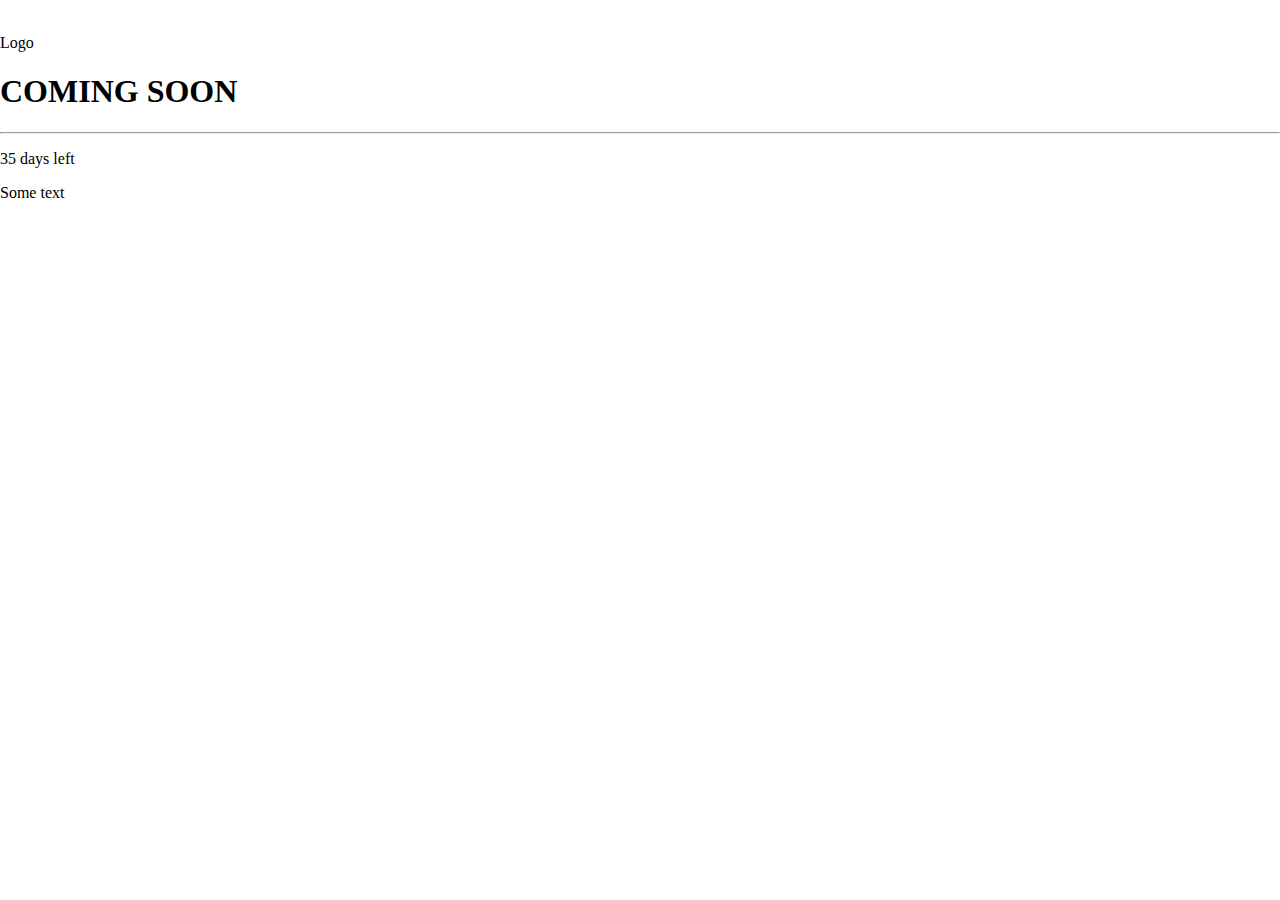
<file: index.html>
<!DOCTYPE html>
<html>
<style>
body, html {
  height: 100%;
  margin: 0;
}
​
.bgimg {
  background-image: url('../forestbridge.jpg');
  height: 100%;
  background-position: center;
  background-size: cover;
  position: relative;
  color: white;
  font-family: "Courier New", Courier, monospace;
  font-size: 25px;
}
​
.topleft {
  position: absolute;
  top: 0;
  left: 16px;
}
​
.bottomleft {
  position: absolute;
  bottom: 0;
  left: 16px;
}
​
.middle {
  position: absolute;
  top: 50%;
  left: 50%;
  transform: translate(-50%, -50%);
  text-align: center;
}
​
hr {
  margin: auto;
  width: 40%;
}
</style>
<body>
​
<div class="bgimg">
  <div class="topleft">
    <p>Logo</p>
  </div>
  <div class="middle">
    <h1>COMING SOON</h1>
    <hr>
    <p>35 days left</p>
  </div>
  <div class="bottomleft">
    <p>Some text</p>
  </div>
</div>
​
</body>
</html>
​
</file>
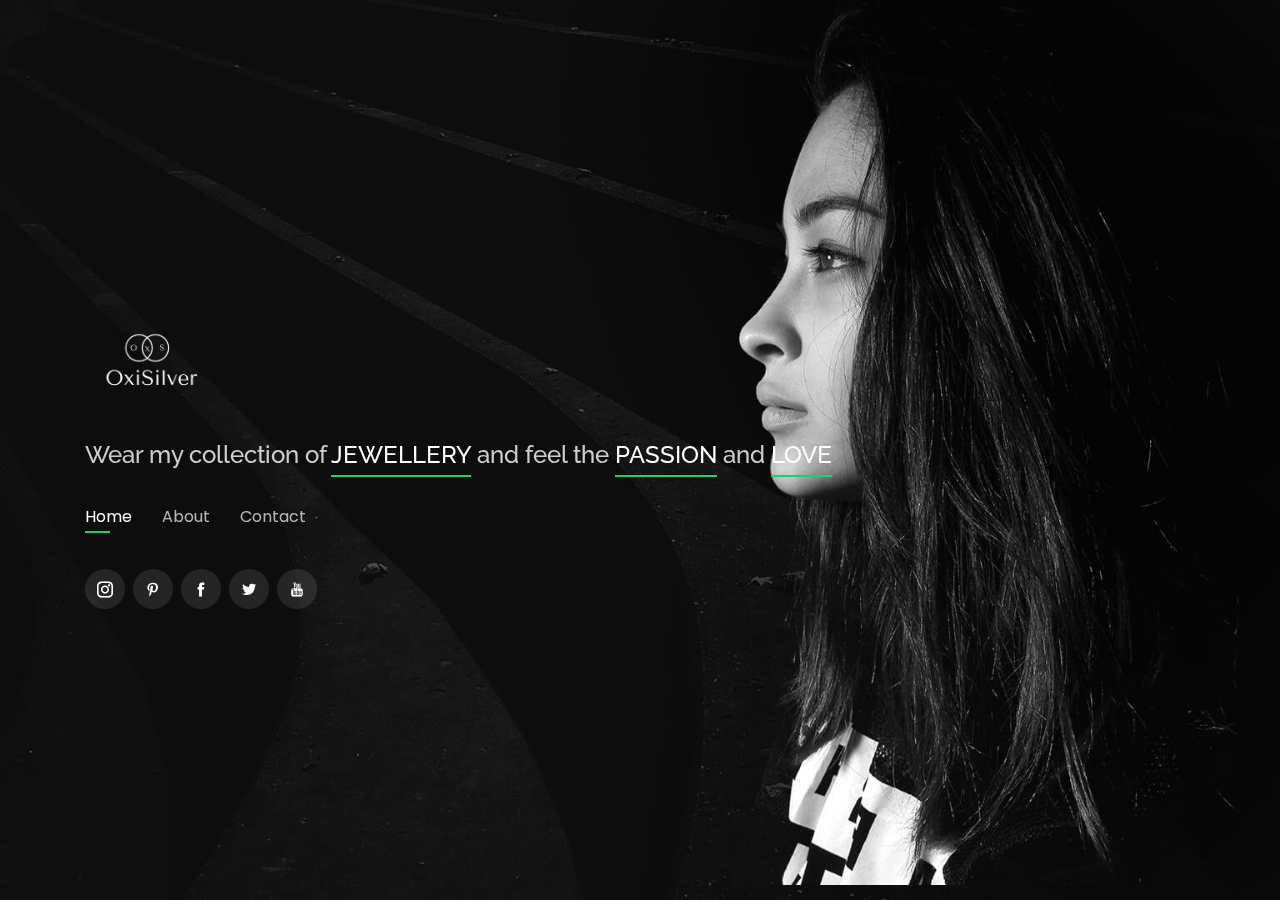
<file: oxi/index.html>
<!DOCTYPE html>
<html lang="en">

<head>
  <meta charset="utf-8">
  <meta content="width=device-width, initial-scale=1.0" name="viewport">

  <title>OxiSilver</title>
  <meta content="oxisilver.com is a website for all Oxidised Jewelry fans and enthusiasts, or simply for anyone who loves Branded Jewelry but do not want to pay the extremely high prices for the original Chrome Jewelry. We sell 100% 925 Sterling Silver Gothic style Style Jewelry that will allow you to look and feel exactly just like when you are wearing an Original Chrome Style Jewelry item. Our designs include the famous German Silver Earings, Necklaces, Oxidised Rings, and many other Chrome Gothic styled Accessories." name="descriptison">
  <meta content="Oxidised jewelry, German Silver jewelry, swords jewelry, Chrome Celtic Jewelry, Chrome Gothic Jewellery, Chrome Necklaces, Hearts Bracelets, Chrome Jewelry Rings, Gothic silver rings, Chrome  Accessories, 925 sterling silver, hearts Gothic silver Jewelry, 925 gothic silver jewelry, Replica, Chrome Hearts Replicas, Chrome Hearts designs, Good Vibrations, Oriental Vibrations, Rasta Vibrations, 925 Silver" name="keywords">
  <meta name="facebook-domain-verification" content="89tkkbda8aau9o61bis4jcgz62tiht" />
  <!-- Favicons -->
  <link href="assets/img/favicon.png" rel="icon">
  <link href="assets/img/apple-touch-icon.png" rel="apple-touch-icon">

  <!-- Google Fonts -->
  <link href="https://fonts.googleapis.com/css?family=Open+Sans:300,300i,400,400i,600,600i,700,700i|Raleway:300,300i,400,400i,500,500i,600,600i,700,700i|Poppins:300,300i,400,400i,500,500i,600,600i,700,700i" rel="stylesheet">

  <!-- Vendor CSS Files -->
  <link href="assets/vendor/bootstrap/css/bootstrap.min.css" rel="stylesheet">
  <link href="assets/vendor/icofont/icofont.min.css" rel="stylesheet">
  <link href="assets/vendor/remixicon/remixicon.css" rel="stylesheet">
  <link href="assets/vendor/owl.carousel/assets/owl.carousel.min.css" rel="stylesheet">
  <link href="assets/vendor/boxicons/css/boxicons.min.css" rel="stylesheet">
  <link href="assets/vendor/venobox/venobox.css" rel="stylesheet">

  <!-- Template Main CSS File -->
  <link href="assets/css/style.css" rel="stylesheet">
    <!-- Global site tag (gtag.js) - Google Analytics -->
<script async src="https://www.googletagmanager.com/gtag/js?id=UA-169305145-1"></script>
<script>
  window.dataLayer = window.dataLayer || [];
  function gtag(){dataLayer.push(arguments);}
  gtag('js', new Date());

  gtag('config', 'UA-169305145-1');
</script>
	
	<script type="application/ld+json">
  {
    "@context": "https://schema.org",
    "@type": "WebSite",
    "url": "https://www.oxisilver.com/",
    "potentialAction": {
      "@type": "SearchAction",
      "target": "https://www.oxisilver.com/?q={search_term_string}",
      "query-input": "required name=search_term_string"
    }
  }
</script>
<script type="application/ld+json">{ "@context": "https://schema.org",
"@type": "Organization",
"name": "OxiSilver",
"legalName" : "Oxisilver",
"url": "https://www.oxisilver.com/",
"logo": "https://www.oxisilver.com/assets/img/oxisilver.png",
"foundingDate": "2020",
"founders": [
{"@type": "Person",
"name": "Sonali Verma"}],
"address": {
"@type": "PostalAddress",
"streetAddress": "Sodala, Jaipur, Rajasthan, INDIA ",
"postalCode": "302006",
"addressCountry": "India"
},
"sameAs": [
"https://www.instagram.com/oxisilver_jaipur",
"https://in.pinterest.com/nitsoona",
"https://www.facebook.com/oxisilver.jaipur.3",
"http://www.twitter.com/oxisilver",
"https://www.youtube.com/channel/UCOcmEt_ZnwWBLgemeoYlHdg"
]
}</script>
</head>

<body>

  <!-- ======= Header ======= -->
  <header id="header" class="header-tops">
    <div class="container">

      <!-- <h1><a href="index.html"><img src="assets/img/oxisilver.png" style="width: 130px"></a></h1> -->
      <!-- Uncomment below if you prefer to use an image logo -->
      <a href="index.html" class="mr-auto"><img src="assets/img/oxisilver.png" style="width: 130px" alt="oxisilver" class="img-fluid"></a>
	    <h2>Wear my collection of <span>JEWELLERY</span> and feel the <span>PASSION</span> and <span>LOVE</span></h2>

      <nav class="nav-menu d-none d-lg-block">
        <ul>
          <li class="active"><a href="#header">Home</a></li>
          <li><a href="#about">About</a></li>
         <!--  <li><a href="#resume">Resume</a></li>
          <li><a href="#services">Services</a></li> -->
          <!-- <li><a href="#portfolio">Portfolio</a></li> -->
          <li><a href="#contact">Contact</a></li>
        </ul>
      </nav><!-- .nav-menu -->

      <div class="social-links">
      	<a href="https://www.instagram.com/oxisilver_jaipur" target="_blank" class="instagram"><i class="icofont-instagram"></i></a>
      	 <a href="https://in.pinterest.com/nitsoona/" target="_blank" class="linkedin"><i class="icofont-pinterest"></i></a>
            <a href="https://www.facebook.com/oxisilver.jaipur.3" target="_blank" class="facebook"><i class="icofont-facebook"></i></a>
        <a href="https://twitter.com/oxisilver" target="_blank" class="twitter"><i class="icofont-twitter"></i></a>
        <a href="https://www.youtube.com/channel/UCOcmEt_ZnwWBLgemeoYlHdg" target="_blank" class="google-plus"><i class="icofont-youtube"></i></a>
       
      </div>

    </div>
  </header><!-- End Header -->

  <!-- ======= About Section ======= -->
  <section id="about" class="about">

    <!-- ======= About Me ======= -->
    <div class="about-me container">

      <div class="section-title">
        <h2>About</h2>
        <p>Learn more about me</p>
      </div>

      <div class="row">
        <div class="col-lg-4" data-aos="fade-right">
          <img src="assets/img/me.jpg" class="img-fluid" alt="">
        </div>
        <div class="col-lg-8 pt-4 pt-lg-0 content" data-aos="fade-left">
          <h3>OXISILVER</h3>
          <p class="font-italic">
            OxiSilver is a boho luxe jewelry & ethical fashion brand designed and based locally in Rajasthan, India.
          </p>
          <!-- <div class="row">
            <div class="col-lg-6">
              <ul>
                <li><i class="icofont-rounded-right"></i> <strong>Birthday:</strong> 1 May 1995</li>
                <li><i class="icofont-rounded-right"></i> <strong>Website:</strong> www.example.com</li>
                <li><i class="icofont-rounded-right"></i> <strong>Phone:</strong> +123 456 7890</li>
                <li><i class="icofont-rounded-right"></i> <strong>City:</strong> City : New York, USA</li>
              </ul>
            </div>
            <div class="col-lg-6">
              <ul>
                <li><i class="icofont-rounded-right"></i> <strong>Age:</strong> 30</li>
                <li><i class="icofont-rounded-right"></i> <strong>Degree:</strong> Master</li>
                <li><i class="icofont-rounded-right"></i> <strong>PhEmailone:</strong> email@example.com</li>
                <li><i class="icofont-rounded-right"></i> <strong>Freelance:</strong> Available</li>
              </ul>
            </div>
          </div> -->
          <p>
           My name is Sonali and I’m the girl behind OxiSilver, a handmade oxidised jewellery company inspired by summer using combination of new and vintage materials. I take great inspiration from many peoples related with this field.</br></br>

		    I’m in Jaipur and the itch for selling oxidised & traditional jewellery!</br></br>

			Join on me <a href="https://www.instagram.com/oxisilver_jaipur" target="_blank">@oxisilver_jaipur</a> my journey of providing unique, every day jewellery pieces for you to wear. I’ll be starting off small with limited inventory and selling as much catching places, but hoping to expand in the near future! I am ready to sell my unique collections. I’m perfecting styles and testing materials to make sure quality is A+. I’ll also be on the hunt to find awesome vintage pieces to sell to you guys!
			</br></br>
			Thanks so much for your support!
          </p>
        </div>
      </div>

    </div><!-- End About Me -->

    <!-- ======= Counts ======= -->
    <!-- <div class="counts container">

      <div class="row">

        <div class="col-lg-3 col-md-6">
          <div class="count-box">
            <i class="icofont-simple-smile"></i>
            <span data-toggle="counter-up">232</span>
            <p>Happy Clients</p>
          </div>
        </div>

        <div class="col-lg-3 col-md-6 mt-5 mt-md-0">
          <div class="count-box">
            <i class="icofont-document-folder"></i>
            <span data-toggle="counter-up">521</span>
            <p>Projects</p>
          </div>
        </div>

        <div class="col-lg-3 col-md-6 mt-5 mt-lg-0">
          <div class="count-box">
            <i class="icofont-live-support"></i>
            <span data-toggle="counter-up">1,463</span>
            <p>Hours Of Support</p>
          </div>
        </div>

        <div class="col-lg-3 col-md-6 mt-5 mt-lg-0">
          <div class="count-box">
            <i class="icofont-users-alt-5"></i>
            <span data-toggle="counter-up">15</span>
            <p>Hard Workers</p>
          </div>
        </div>

      </div>

    </div> -->
    <!-- End Counts -->

    <!-- ======= Skills  ======= -->
    <!-- <div class="skills container">

      <div class="section-title">
        <h2>Skills</h2>
      </div>

      <div class="row skills-content">

        <div class="col-lg-6">

          <div class="progress">
            <span class="skill">HTML <i class="val">100%</i></span>
            <div class="progress-bar-wrap">
              <div class="progress-bar" role="progressbar" aria-valuenow="100" aria-valuemin="0" aria-valuemax="100"></div>
            </div>
          </div>

          <div class="progress">
            <span class="skill">CSS <i class="val">90%</i></span>
            <div class="progress-bar-wrap">
              <div class="progress-bar" role="progressbar" aria-valuenow="90" aria-valuemin="0" aria-valuemax="100"></div>
            </div>
          </div>

          <div class="progress">
            <span class="skill">JavaScript <i class="val">75%</i></span>
            <div class="progress-bar-wrap">
              <div class="progress-bar" role="progressbar" aria-valuenow="75" aria-valuemin="0" aria-valuemax="100"></div>
            </div>
          </div>

        </div>

        <div class="col-lg-6">

          <div class="progress">
            <span class="skill">PHP <i class="val">80%</i></span>
            <div class="progress-bar-wrap">
              <div class="progress-bar" role="progressbar" aria-valuenow="80" aria-valuemin="0" aria-valuemax="100"></div>
            </div>
          </div>

          <div class="progress">
            <span class="skill">WordPress/CMS <i class="val">90%</i></span>
            <div class="progress-bar-wrap">
              <div class="progress-bar" role="progressbar" aria-valuenow="90" aria-valuemin="0" aria-valuemax="100"></div>
            </div>
          </div>

          <div class="progress">
            <span class="skill">Photoshop <i class="val">55%</i></span>
            <div class="progress-bar-wrap">
              <div class="progress-bar" role="progressbar" aria-valuenow="55" aria-valuemin="0" aria-valuemax="100"></div>
            </div>
          </div>

        </div>

      </div>

    </div> -->
    <!-- End Skills -->

    <!-- ======= Interests ======= -->
   <!--  <div class="interests container">

      <div class="section-title">
        <h2>Interests</h2>
      </div>

      <div class="row">
        <div class="col-lg-3 col-md-4">
          <div class="icon-box">
            <i class="ri-store-line" style="color: #ffbb2c;"></i>
            <h3>Lorem Ipsum</h3>
          </div>
        </div>
        <div class="col-lg-3 col-md-4 mt-4 mt-md-0">
          <div class="icon-box">
            <i class="ri-bar-chart-box-line" style="color: #5578ff;"></i>
            <h3>Dolor Sitema</h3>
          </div>
        </div>
        <div class="col-lg-3 col-md-4 mt-4 mt-md-0">
          <div class="icon-box">
            <i class="ri-calendar-todo-line" style="color: #e80368;"></i>
            <h3>Sed perspiciatis</h3>
          </div>
        </div>
        <div class="col-lg-3 col-md-4 mt-4 mt-lg-0">
          <div class="icon-box">
            <i class="ri-paint-brush-line" style="color: #e361ff;"></i>
            <h3>Magni Dolores</h3>
          </div>
        </div>
        <div class="col-lg-3 col-md-4 mt-4">
          <div class="icon-box">
            <i class="ri-database-2-line" style="color: #47aeff;"></i>
            <h3>Nemo Enim</h3>
          </div>
        </div>
        <div class="col-lg-3 col-md-4 mt-4">
          <div class="icon-box">
            <i class="ri-gradienter-line" style="color: #ffa76e;"></i>
            <h3>Eiusmod Tempor</h3>
          </div>
        </div>
        <div class="col-lg-3 col-md-4 mt-4">
          <div class="icon-box">
            <i class="ri-file-list-3-line" style="color: #11dbcf;"></i>
            <h3>Midela Teren</h3>
          </div>
        </div>
        <div class="col-lg-3 col-md-4 mt-4">
          <div class="icon-box">
            <i class="ri-price-tag-2-line" style="color: #4233ff;"></i>
            <h3>Pira Neve</h3>
          </div>
        </div>
        <div class="col-lg-3 col-md-4 mt-4">
          <div class="icon-box">
            <i class="ri-anchor-line" style="color: #b2904f;"></i>
            <h3>Dirada Pack</h3>
          </div>
        </div>
        <div class="col-lg-3 col-md-4 mt-4">
          <div class="icon-box">
            <i class="ri-disc-line" style="color: #b20969;"></i>
            <h3>Moton Ideal</h3>
          </div>
        </div>
        <div class="col-lg-3 col-md-4 mt-4">
          <div class="icon-box">
            <i class="ri-base-station-line" style="color: #ff5828;"></i>
            <h3>Verdo Park</h3>
          </div>
        </div>
        <div class="col-lg-3 col-md-4 mt-4">
          <div class="icon-box">
            <i class="ri-fingerprint-line" style="color: #29cc61;"></i>
            <h3>Flavor Nivelanda</h3>
          </div>
        </div>
      </div>

    </div> -->
    <!-- End Interests -->

    <!-- ======= Testimonials ======= -->
   <!--  <div class="testimonials container">

      <div class="section-title">
        <h2>Testimonials</h2>
      </div>

      <div class="owl-carousel testimonials-carousel">

        <div class="testimonial-item">
          <p>
            <i class="bx bxs-quote-alt-left quote-icon-left"></i>
            Proin iaculis purus consequat sem cure digni ssim donec porttitora entum suscipit rhoncus. Accusantium quam, ultricies eget id, aliquam eget nibh et. Maecen aliquam, risus at semper.
            <i class="bx bxs-quote-alt-right quote-icon-right"></i>
          </p>
          <img src="assets/img/testimonials/testimonials-1.jpg" class="testimonial-img" alt="">
          <h3>Saul Goodman</h3>
          <h4>Ceo &amp; Founder</h4>
        </div>

        <div class="testimonial-item">
          <p>
            <i class="bx bxs-quote-alt-left quote-icon-left"></i>
            Export tempor illum tamen malis malis eram quae irure esse labore quem cillum quid cillum eram malis quorum velit fore eram velit sunt aliqua noster fugiat irure amet legam anim culpa.
            <i class="bx bxs-quote-alt-right quote-icon-right"></i>
          </p>
          <img src="assets/img/testimonials/testimonials-2.jpg" class="testimonial-img" alt="">
          <h3>Sara Wilsson</h3>
          <h4>Designer</h4>
        </div>

        <div class="testimonial-item">
          <p>
            <i class="bx bxs-quote-alt-left quote-icon-left"></i>
            Enim nisi quem export duis labore cillum quae magna enim sint quorum nulla quem veniam duis minim tempor labore quem eram duis noster aute amet eram fore quis sint minim.
            <i class="bx bxs-quote-alt-right quote-icon-right"></i>
          </p>
          <img src="assets/img/testimonials/testimonials-3.jpg" class="testimonial-img" alt="">
          <h3>Jena Karlis</h3>
          <h4>Store Owner</h4>
        </div>

        <div class="testimonial-item">
          <p>
            <i class="bx bxs-quote-alt-left quote-icon-left"></i>
            Fugiat enim eram quae cillum dolore dolor amet nulla culpa multos export minim fugiat minim velit minim dolor enim duis veniam ipsum anim magna sunt elit fore quem dolore labore illum veniam.
            <i class="bx bxs-quote-alt-right quote-icon-right"></i>
          </p>
          <img src="assets/img/testimonials/testimonials-4.jpg" class="testimonial-img" alt="">
          <h3>Matt Brandon</h3>
          <h4>Freelancer</h4>
        </div>

        <div class="testimonial-item">
          <p>
            <i class="bx bxs-quote-alt-left quote-icon-left"></i>
            Quis quorum aliqua sint quem legam fore sunt eram irure aliqua veniam tempor noster veniam enim culpa labore duis sunt culpa nulla illum cillum fugiat legam esse veniam culpa fore nisi cillum quid.
            <i class="bx bxs-quote-alt-right quote-icon-right"></i>
          </p>
          <img src="assets/img/testimonials/testimonials-5.jpg" class="testimonial-img" alt="">
          <h3>John Larson</h3>
          <h4>Entrepreneur</h4>
        </div>

      </div>

    </div> -->
    <!-- End Testimonials  -->

  </section><!-- End About Section -->

  <!-- ======= Resume Section ======= -->
  <section id="resume" class="resume">
    <div class="container">

      <div class="section-title">
        <h2>Resume</h2>
        <p>Check My Resume</p>
      </div>

      <div class="row">
        <div class="col-lg-6">
          <h3 class="resume-title">Sumary</h3>
          <div class="resume-item pb-0">
            <h4>Alice Barkley</h4>
            <p><em>Innovative and deadline-driven Graphic Designer with 3+ years of experience designing and developing user-centered digital/print marketing material from initial concept to final, polished deliverable.</em></p>
            <p>
            <ul>
              <li>Portland par 127,Orlando, FL</li>
              <li>(123) 456-7891</li>
              <li>alice.barkley@example.com</li>
            </ul>
            </p>
          </div>

          <h3 class="resume-title">Education</h3>
          <div class="resume-item">
            <h4>Master of Fine Arts &amp; Graphic Design</h4>
            <h5>2015 - 2016</h5>
            <p><em>Rochester Institute of Technology, Rochester, NY</em></p>
            <p>Qui deserunt veniam. Et sed aliquam labore tempore sed quisquam iusto autem sit. Ea vero voluptatum qui ut dignissimos deleniti nerada porti sand markend</p>
          </div>
          <div class="resume-item">
            <h4>Bachelor of Fine Arts &amp; Graphic Design</h4>
            <h5>2010 - 2014</h5>
            <p><em>Rochester Institute of Technology, Rochester, NY</em></p>
            <p>Quia nobis sequi est occaecati aut. Repudiandae et iusto quae reiciendis et quis Eius vel ratione eius unde vitae rerum voluptates asperiores voluptatem Earum molestiae consequatur neque etlon sader mart dila</p>
          </div>
        </div>
        <div class="col-lg-6">
          <h3 class="resume-title">Professional Experience</h3>
          <div class="resume-item">
            <h4>Senior graphic design specialist</h4>
            <h5>2019 - Present</h5>
            <p><em>Experion, New York, NY </em></p>
            <p>
            <ul>
              <li>Lead in the design, development, and implementation of the graphic, layout, and production communication materials</li>
              <li>Delegate tasks to the 7 members of the design team and provide counsel on all aspects of the project. </li>
              <li>Supervise the assessment of all graphic materials in order to ensure quality and accuracy of the design</li>
              <li>Oversee the efficient use of production project budgets ranging from $2,000 - $25,000</li>
            </ul>
            </p>
          </div>
          <div class="resume-item">
            <h4>Graphic design specialist</h4>
            <h5>2017 - 2018</h5>
            <p><em>Stepping Stone Advertising, New York, NY</em></p>
            <p>
            <ul>
              <li>Developed numerous marketing programs (logos, brochures,infographics, presentations, and advertisements).</li>
              <li>Managed up to 5 projects or tasks at a given time while under pressure</li>
              <li>Recommended and consulted with clients on the most appropriate graphic design</li>
              <li>Created 4+ design presentations and proposals a month for clients and account managers</li>
            </ul>
            </p>
          </div>
        </div>
      </div>

    </div>
  </section><!-- End Resume Section -->

  <!-- ======= Services Section ======= -->
  <section id="services" class="services">
    <div class="container">

      <div class="section-title">
        <h2>Services</h2>
        <p>My Services</p>
      </div>

      <div class="row">
        <div class="col-lg-4 col-md-6 d-flex align-items-stretch">
          <div class="icon-box">
            <div class="icon"><i class="bx bxl-dribbble"></i></div>
            <h4><a href="">Lorem Ipsum</a></h4>
            <p>Voluptatum deleniti atque corrupti quos dolores et quas molestias excepturi</p>
          </div>
        </div>

        <div class="col-lg-4 col-md-6 d-flex align-items-stretch mt-4 mt-md-0">
          <div class="icon-box">
            <div class="icon"><i class="bx bx-file"></i></div>
            <h4><a href="">Sed ut perspiciatis</a></h4>
            <p>Duis aute irure dolor in reprehenderit in voluptate velit esse cillum dolore</p>
          </div>
        </div>

        <div class="col-lg-4 col-md-6 d-flex align-items-stretch mt-4 mt-lg-0">
          <div class="icon-box">
            <div class="icon"><i class="bx bx-tachometer"></i></div>
            <h4><a href="">Magni Dolores</a></h4>
            <p>Excepteur sint occaecat cupidatat non proident, sunt in culpa qui officia</p>
          </div>
        </div>

        <div class="col-lg-4 col-md-6 d-flex align-items-stretch mt-4">
          <div class="icon-box">
            <div class="icon"><i class="bx bx-world"></i></div>
            <h4><a href="">Nemo Enim</a></h4>
            <p>At vero eos et accusamus et iusto odio dignissimos ducimus qui blanditiis</p>
          </div>
        </div>

        <div class="col-lg-4 col-md-6 d-flex align-items-stretch mt-4">
          <div class="icon-box">
            <div class="icon"><i class="bx bx-slideshow"></i></div>
            <h4><a href="">Dele cardo</a></h4>
            <p>Quis consequatur saepe eligendi voluptatem consequatur dolor consequuntur</p>
          </div>
        </div>

        <div class="col-lg-4 col-md-6 d-flex align-items-stretch mt-4">
          <div class="icon-box">
            <div class="icon"><i class="bx bx-arch"></i></div>
            <h4><a href="">Divera don</a></h4>
            <p>Modi nostrum vel laborum. Porro fugit error sit minus sapiente sit aspernatur</p>
          </div>
        </div>

      </div>

    </div>
  </section><!-- End Services Section -->

  <!-- ======= Portfolio Section ======= -->
  <section id="portfolio" class="portfolio">
    <div class="container">

      <div class="section-title">
        <h2>Portfolio</h2>
        <p>My Works</p>
      </div>

      <div class="row">
        <div class="col-lg-12 d-flex justify-content-center">
          <ul id="portfolio-flters">
            <li data-filter="*" class="filter-active">All</li>
            <li data-filter=".filter-app">App</li>
            <li data-filter=".filter-card">Card</li>
            <li data-filter=".filter-web">Web</li>
          </ul>
        </div>
      </div>

      <div class="row portfolio-container">

        <div class="col-lg-4 col-md-6 portfolio-item filter-app">
          <div class="portfolio-wrap">
            <img src="assets/img/portfolio/portfolio-1.jpg" class="img-fluid" alt="">
            <div class="portfolio-info">
              <h4>App 1</h4>
              <p>App</p>
              <div class="portfolio-links">
                <a href="assets/img/portfolio/portfolio-1.jpg" data-gall="portfolioGallery" class="venobox" title="App 1"><i class="bx bx-plus"></i></a>
                <a href="portfolio-details.html" data-gall="portfolioDetailsGallery" data-vbtype="iframe" class="venobox" title="Portfolio Details"><i class="bx bx-link"></i></a>
              </div>
            </div>
          </div>
        </div>

        <div class="col-lg-4 col-md-6 portfolio-item filter-web">
          <div class="portfolio-wrap">
            <img src="assets/img/portfolio/portfolio-2.jpg" class="img-fluid" alt="">
            <div class="portfolio-info">
              <h4>Web 3</h4>
              <p>Web</p>
              <div class="portfolio-links">
                <a href="assets/img/portfolio/portfolio-2.jpg" data-gall="portfolioGallery" class="venobox" title="Web 3"><i class="bx bx-plus"></i></a>
                <a href="portfolio-details.html" data-gall="portfolioDetailsGallery" data-vbtype="iframe" class="venobox" title="Portfolio Details"><i class="bx bx-link"></i></a>
              </div>
            </div>
          </div>
        </div>

        <div class="col-lg-4 col-md-6 portfolio-item filter-app">
          <div class="portfolio-wrap">
            <img src="assets/img/portfolio/portfolio-3.jpg" class="img-fluid" alt="">
            <div class="portfolio-info">
              <h4>App 2</h4>
              <p>App</p>
              <div class="portfolio-links">
                <a href="assets/img/portfolio/portfolio-3.jpg" data-gall="portfolioGallery" class="venobox" title="App 2"><i class="bx bx-plus"></i></a>
                <a href="portfolio-details.html" data-gall="portfolioDetailsGallery" data-vbtype="iframe" class="venobox" title="Portfolio Details"><i class="bx bx-link"></i></a>
              </div>
            </div>
          </div>
        </div>

        <div class="col-lg-4 col-md-6 portfolio-item filter-card">
          <div class="portfolio-wrap">
            <img src="assets/img/portfolio/portfolio-4.jpg" class="img-fluid" alt="">
            <div class="portfolio-info">
              <h4>Card 2</h4>
              <p>Card</p>
              <div class="portfolio-links">
                <a href="assets/img/portfolio/portfolio-4.jpg" data-gall="portfolioGallery" class="venobox" title="Card 2"><i class="bx bx-plus"></i></a>
                <a href="portfolio-details.html" data-gall="portfolioDetailsGallery" data-vbtype="iframe" class="venobox" title="Portfolio Details"><i class="bx bx-link"></i></a>
              </div>
            </div>
          </div>
        </div>

        <div class="col-lg-4 col-md-6 portfolio-item filter-web">
          <div class="portfolio-wrap">
            <img src="assets/img/portfolio/portfolio-5.jpg" class="img-fluid" alt="">
            <div class="portfolio-info">
              <h4>Web 2</h4>
              <p>Web</p>
              <div class="portfolio-links">
                <a href="assets/img/portfolio/portfolio-5.jpg" data-gall="portfolioGallery" class="venobox" title="Web 2"><i class="bx bx-plus"></i></a>
                <a href="portfolio-details.html" data-gall="portfolioDetailsGallery" data-vbtype="iframe" class="venobox" title="Portfolio Details"><i class="bx bx-link"></i></a>
              </div>
            </div>
          </div>
        </div>

        <div class="col-lg-4 col-md-6 portfolio-item filter-app">
          <div class="portfolio-wrap">
            <img src="assets/img/portfolio/portfolio-6.jpg" class="img-fluid" alt="">
            <div class="portfolio-info">
              <h4>App 3</h4>
              <p>App</p>
              <div class="portfolio-links">
                <a href="assets/img/portfolio/portfolio-6.jpg" data-gall="portfolioGallery" class="venobox" title="App 3"><i class="bx bx-plus"></i></a>
                <a href="portfolio-details.html" data-gall="portfolioDetailsGallery" data-vbtype="iframe" class="venobox" title="Portfolio Details"><i class="bx bx-link"></i></a>
              </div>
            </div>
          </div>
        </div>

        <div class="col-lg-4 col-md-6 portfolio-item filter-card">
          <div class="portfolio-wrap">
            <img src="assets/img/portfolio/portfolio-7.jpg" class="img-fluid" alt="">
            <div class="portfolio-info">
              <h4>Card 1</h4>
              <p>Card</p>
              <div class="portfolio-links">
                <a href="assets/img/portfolio/portfolio-7.jpg" data-gall="portfolioGallery" class="venobox" title="Card 1"><i class="bx bx-plus"></i></a>
                <a href="portfolio-details.html" data-gall="portfolioDetailsGallery" data-vbtype="iframe" class="venobox" title="Portfolio Details"><i class="bx bx-link"></i></a>
              </div>
            </div>
          </div>
        </div>

        <div class="col-lg-4 col-md-6 portfolio-item filter-card">
          <div class="portfolio-wrap">
            <img src="assets/img/portfolio/portfolio-8.jpg" class="img-fluid" alt="">
            <div class="portfolio-info">
              <h4>Card 3</h4>
              <p>Card</p>
              <div class="portfolio-links">
                <a href="assets/img/portfolio/portfolio-8.jpg" data-gall="portfolioGallery" class="venobox" title="Card 3"><i class="bx bx-plus"></i></a>
                <a href="portfolio-details.html" data-gall="portfolioDetailsGallery" data-vbtype="iframe" class="venobox" title="Portfolio Details"><i class="bx bx-link"></i></a>
              </div>
            </div>
          </div>
        </div>

        <div class="col-lg-4 col-md-6 portfolio-item filter-web">
          <div class="portfolio-wrap">
            <img src="assets/img/portfolio/portfolio-9.jpg" class="img-fluid" alt="">
            <div class="portfolio-info">
              <h4>Web 3</h4>
              <p>Web</p>
              <div class="portfolio-links">
                <a href="assets/img/portfolio/portfolio-9.jpg" data-gall="portfolioGallery" class="venobox" title="Web 3"><i class="bx bx-plus"></i></a>
                <a href="portfolio-details.html" data-gall="portfolioDetailsGallery" data-vbtype="iframe" class="venobox" title="Portfolio Details"><i class="bx bx-link"></i></a>
              </div>
            </div>
          </div>
        </div>

      </div>

    </div>
  </section><!-- End Portfolio Section -->

  <!-- ======= Contact Section ======= -->
  <section id="contact" class="contact">
    <div class="container">

      <div class="section-title">
        <h2>Contact</h2>
        <p>Contact Me</p>
      </div>

      <div class="row mt-2">

        <div class="col-md-6 d-flex align-items-stretch">
          <div class="info-box">
            <i class="bx bx-map"></i>
            <h3>My Address</h3>
            <p>Sodala, Jaipur, Rajasthan, India </p>
          </div>
        </div>

        <div class="col-md-6 mt-4 mt-md-0 d-flex align-items-stretch">
          <div class="info-box">
            <i class="bx bx-share-alt"></i>
            <h3>Social Profiles</h3>
            <div class="social-links">
              <a href="https://www.instagram.com/oxisilver_jaipur" target="_blank" class="instagram"><i class="icofont-instagram"></i></a>
      	 <a href="https://in.pinterest.com/nitsoona/" target="_blank" class="linkedin"><i class="icofont-pinterest"></i></a>
            <a href="https://www.facebook.com/oxisilver.jaipur.3" target="_blank" class="facebook"><i class="icofont-facebook"></i></a>
        <a href="https://twitter.com/oxisilver" target="_blank" class="twitter"><i class="icofont-twitter"></i></a>
        <a href="https://www.youtube.com/channel/UCOcmEt_ZnwWBLgemeoYlHdg" target="_blank" class="google-plus"><i class="icofont-youtube"></i></a>
            </div>
          </div>
        </div>

        <div class="col-md-6 mt-4 d-flex align-items-stretch">
          <div class="info-box">
            <i class="bx bx-envelope"></i>
            <h3>Email Me</h3>
            <p>oxisilverjaipur@gmail.com</p>
          </div>
        </div>
        <div class="col-md-6 mt-4 d-flex align-items-stretch">
          <div class="info-box">
            <i class="bx bx-phone-call"></i>
            <h3>Call Me</h3>
            <p>+91 9983589949</p>
          </div>
        </div>
      </div>
<form action="https://wa.me/message/6LYDFG3U632HL1" method="post" role="form" class="php-email-form mt-4">
        <div class="form-row">
          <div class="col-md-6 form-group">
            <input type="text" name="name" class="form-control" id="name" placeholder="Your Name" data-rule="minlen:4" data-msg="Please enter at least 4 chars" />
            <div class="validate"></div>
          </div>
          <div class="col-md-6 form-group">
            <input type="email" class="form-control" name="email" id="email" placeholder="Your Email" data-rule="email" data-msg="Please enter a valid email" />
            <div class="validate"></div>
          </div>
        </div>
        <div class="form-group">
          <input type="text" class="form-control" name="subject" id="subject" placeholder="Subject" data-rule="minlen:4" data-msg="Please enter at least 8 chars of subject" />
          <div class="validate"></div>
        </div>
        <div class="form-group">
          <textarea class="form-control" name="message" rows="5" data-rule="required" data-msg="Please write something for us" placeholder="Message"></textarea>
          <div class="validate"></div>
        </div>
        <div class="mb-3">
          <div class="loading">Loading</div>
          <div class="error-message"></div>
          <div class="sent-message">Your message has been sent. Thank you!</div>
        </div>
        <div class="text-center"><button type="submit">Send Message</button></div>
      </form>
      
        
     </form>

    </div>
  </section><!-- End Contact Section -->

  

  <!-- Vendor JS Files -->
  <script src="assets/vendor/jquery/jquery.min.js"></script>
  <script src="assets/vendor/bootstrap/js/bootstrap.bundle.min.js"></script>
  <script src="assets/vendor/jquery.easing/jquery.easing.min.js"></script>
  <script src="assets/vendor/php-email-form/validate.js"></script>
  <script src="assets/vendor/waypoints/jquery.waypoints.min.js"></script>
  <script src="assets/vendor/counterup/counterup.min.js"></script>
  <script src="assets/vendor/owl.carousel/owl.carousel.min.js"></script>
  <script src="assets/vendor/isotope-layout/isotope.pkgd.min.js"></script>
  <script src="assets/vendor/venobox/venobox.min.js"></script>

  <!-- Template Main JS File -->
  <script src="assets/js/main.js"></script>

</body>

</html>
</file>
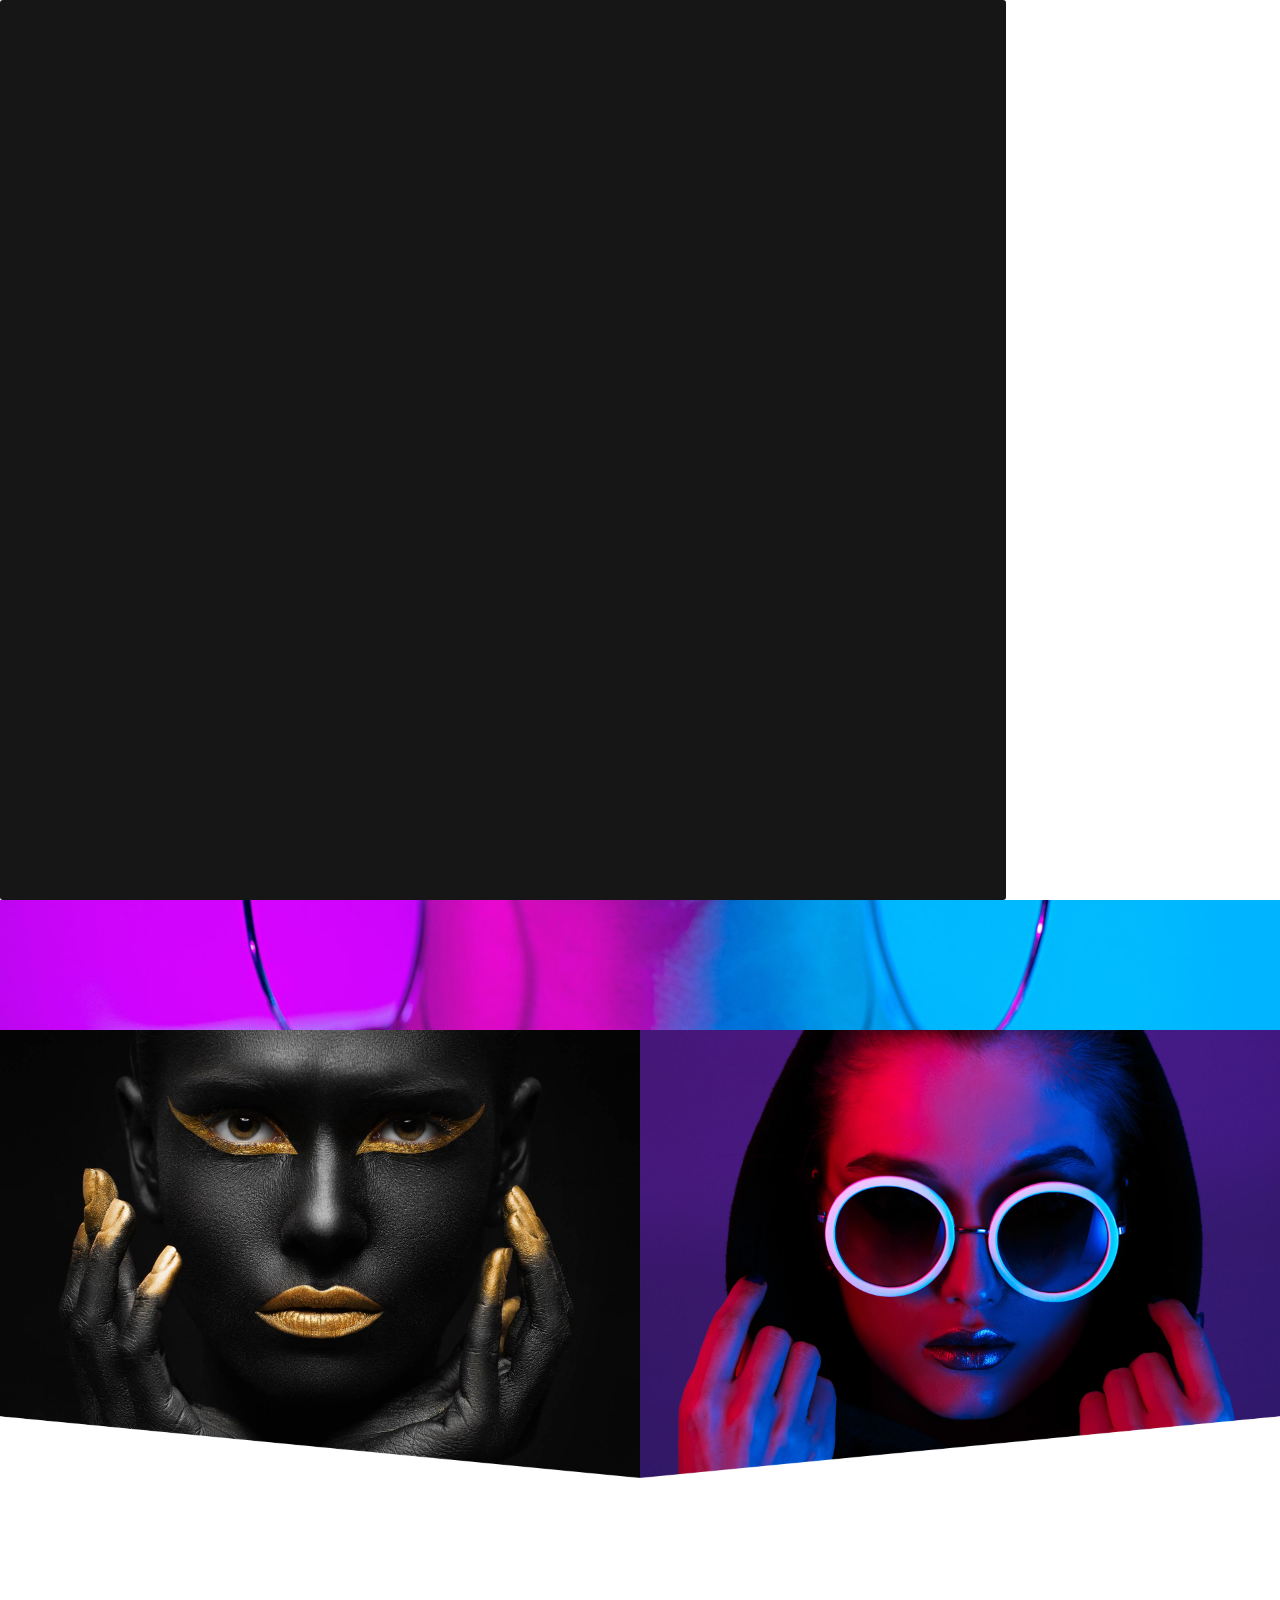
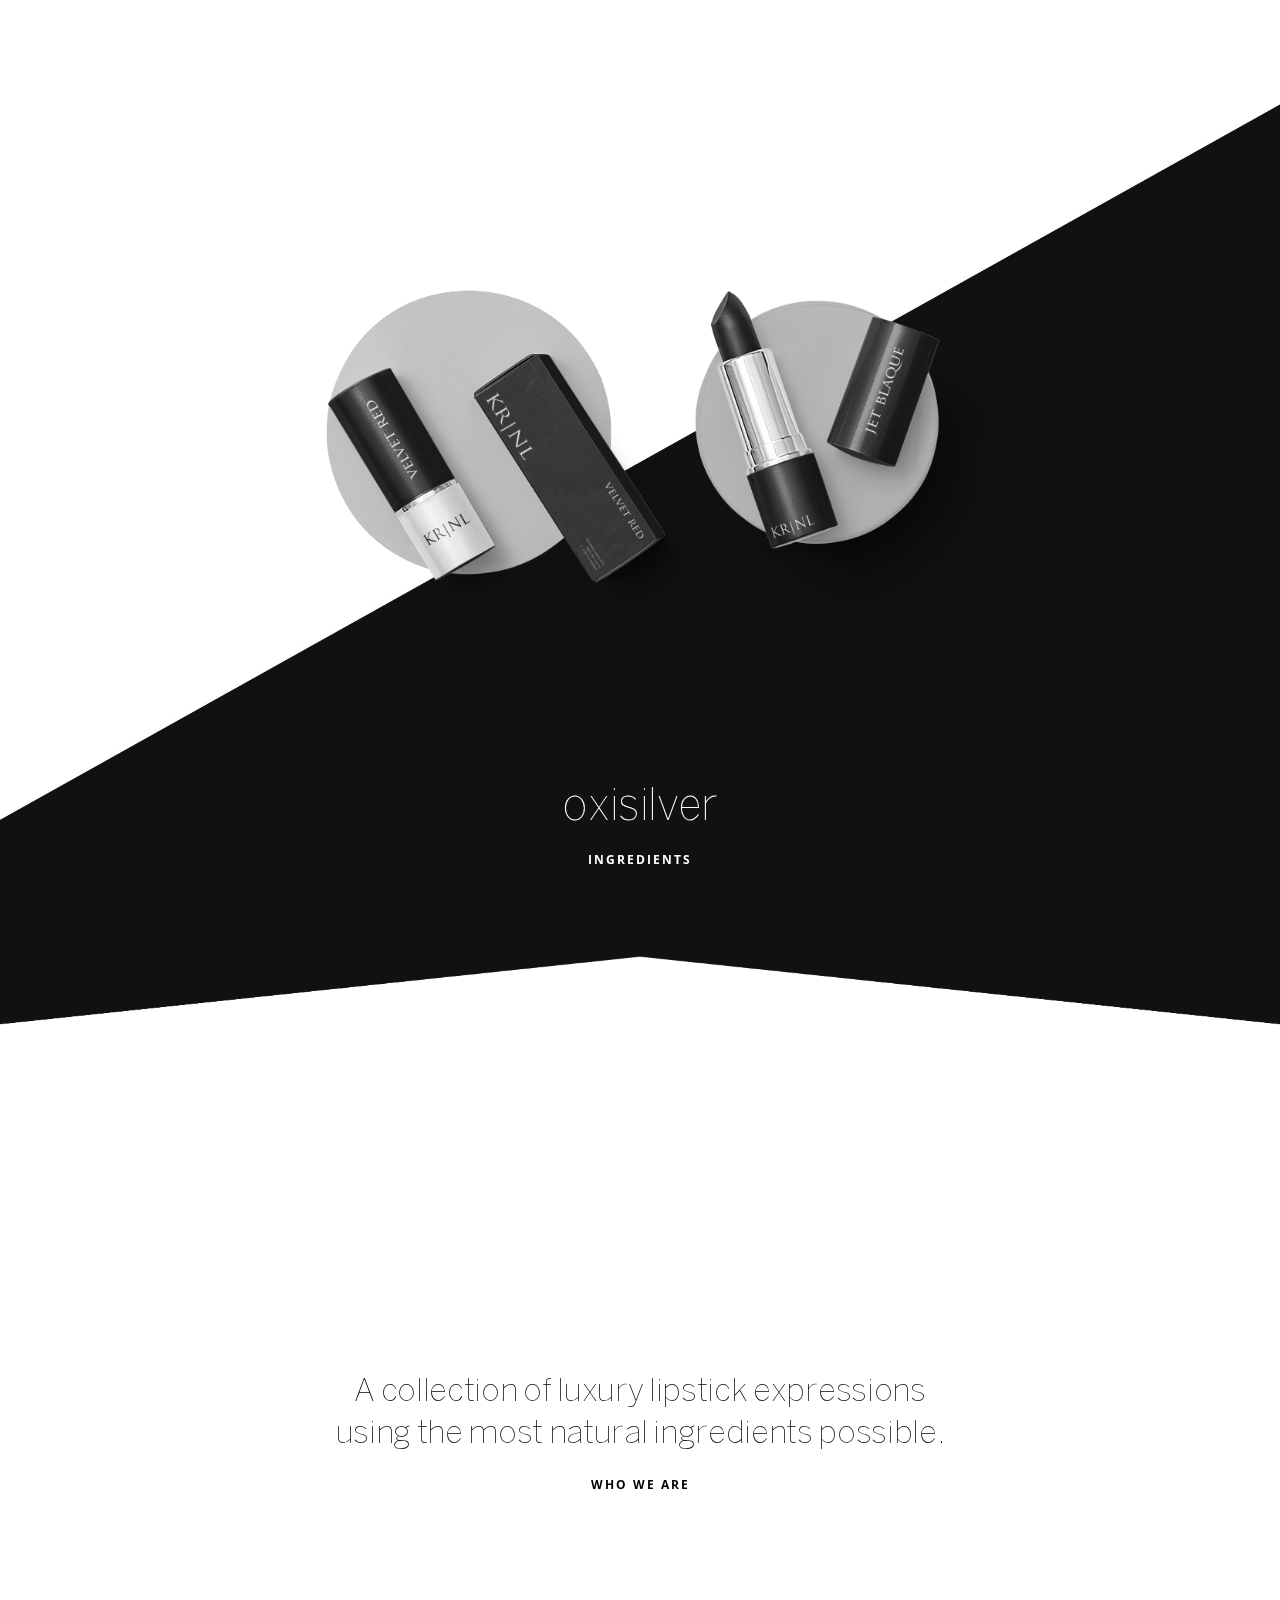
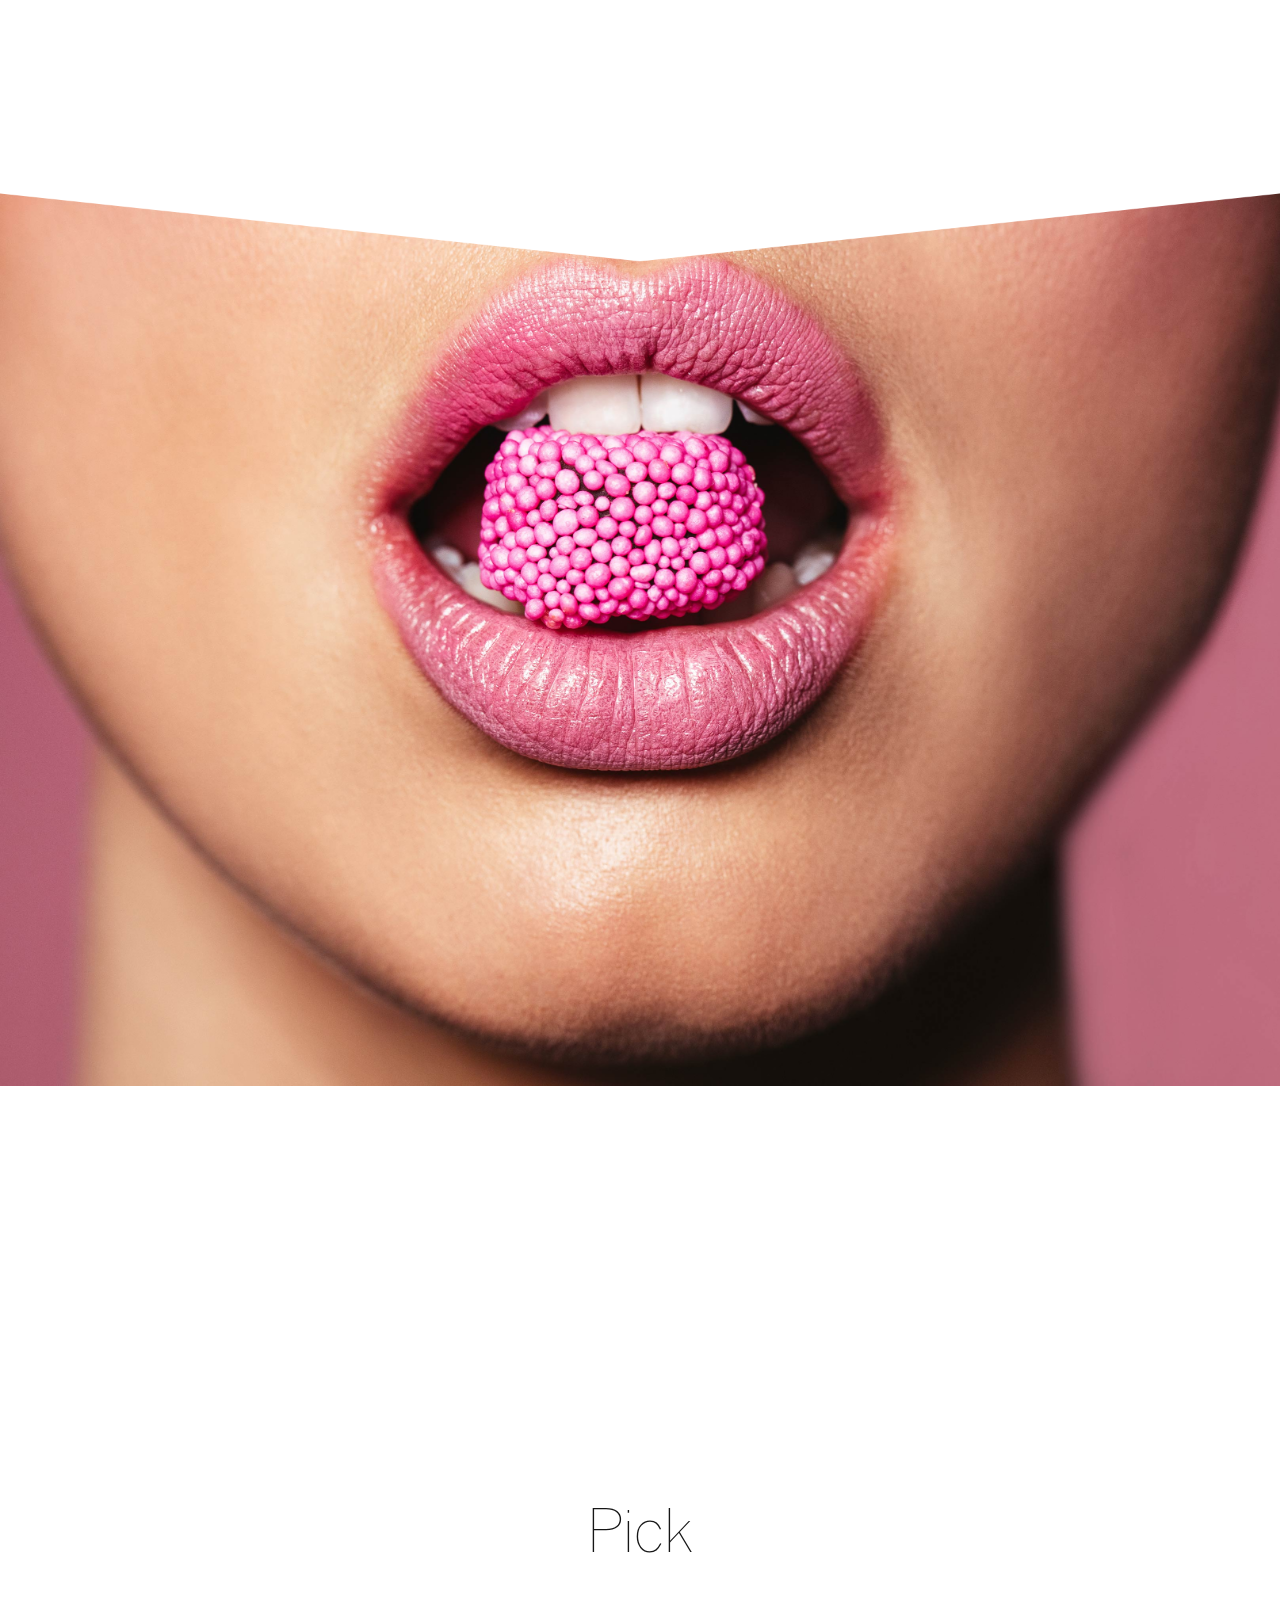
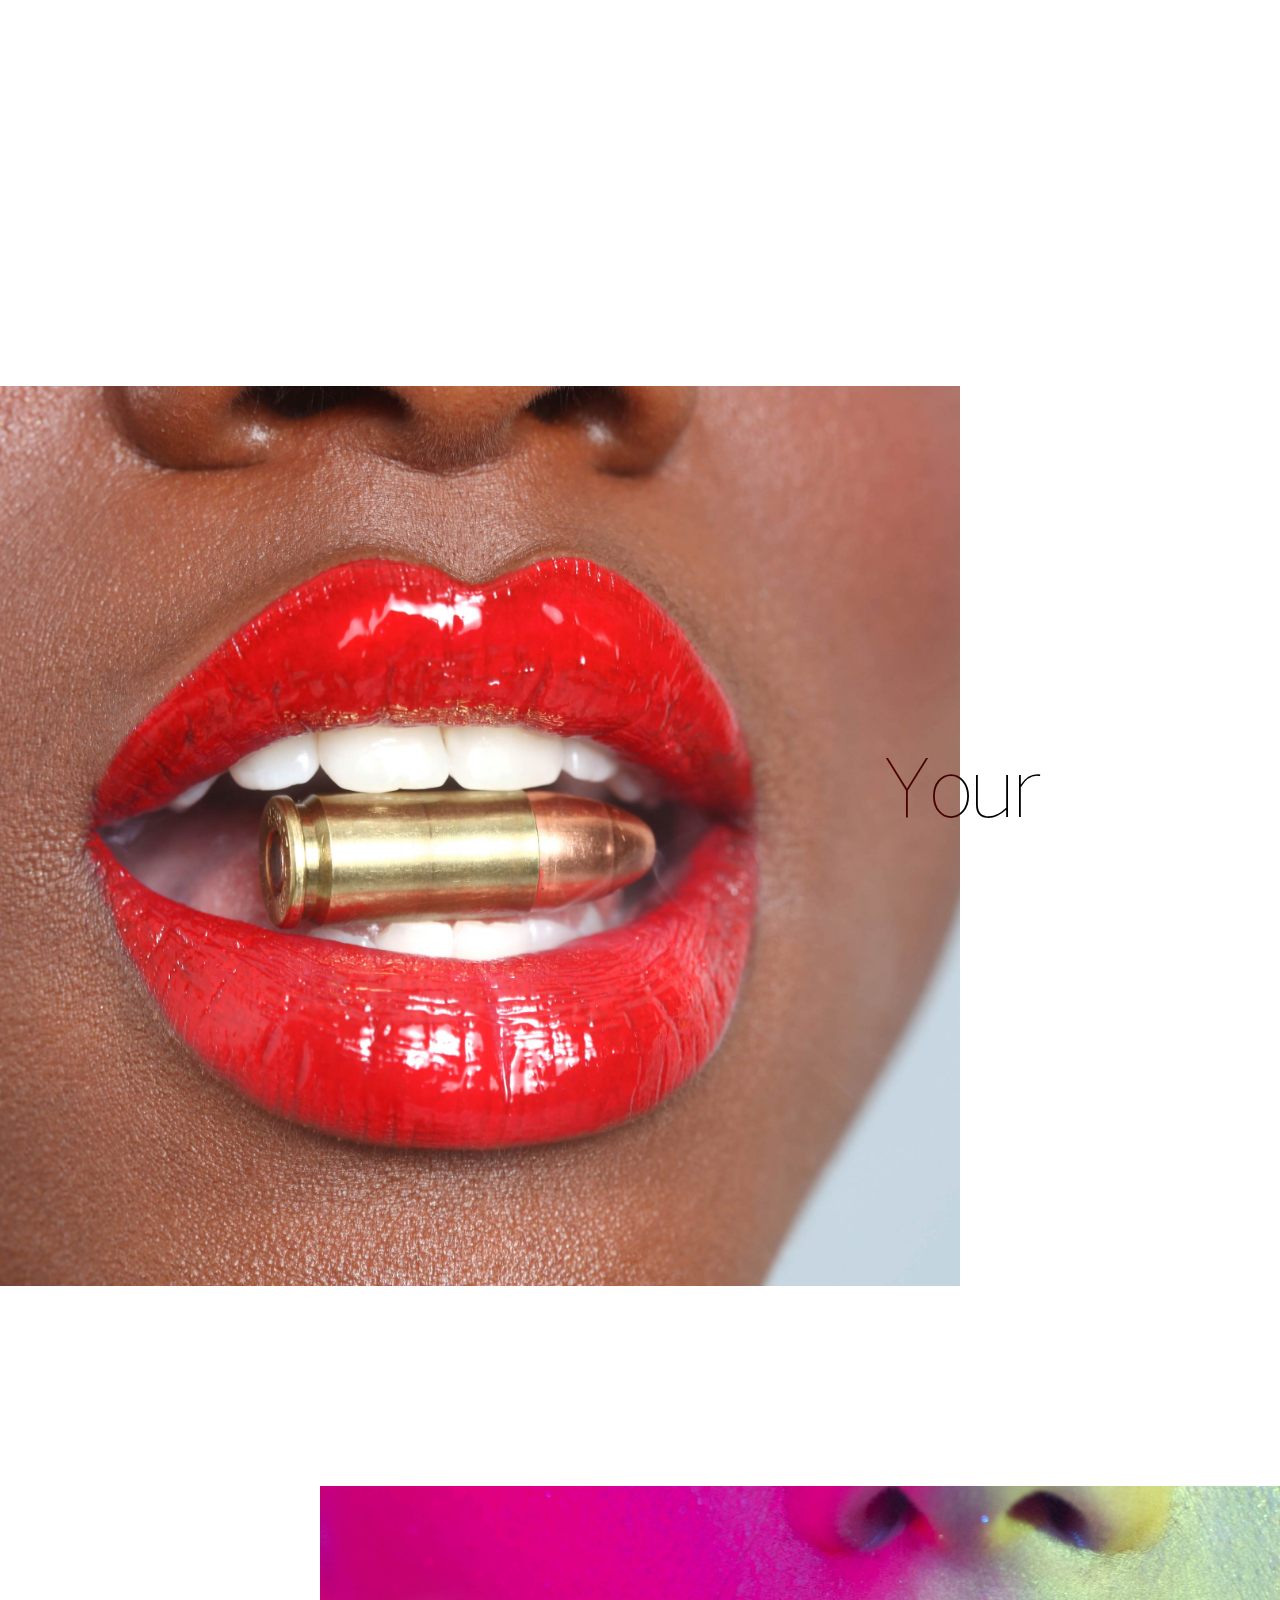
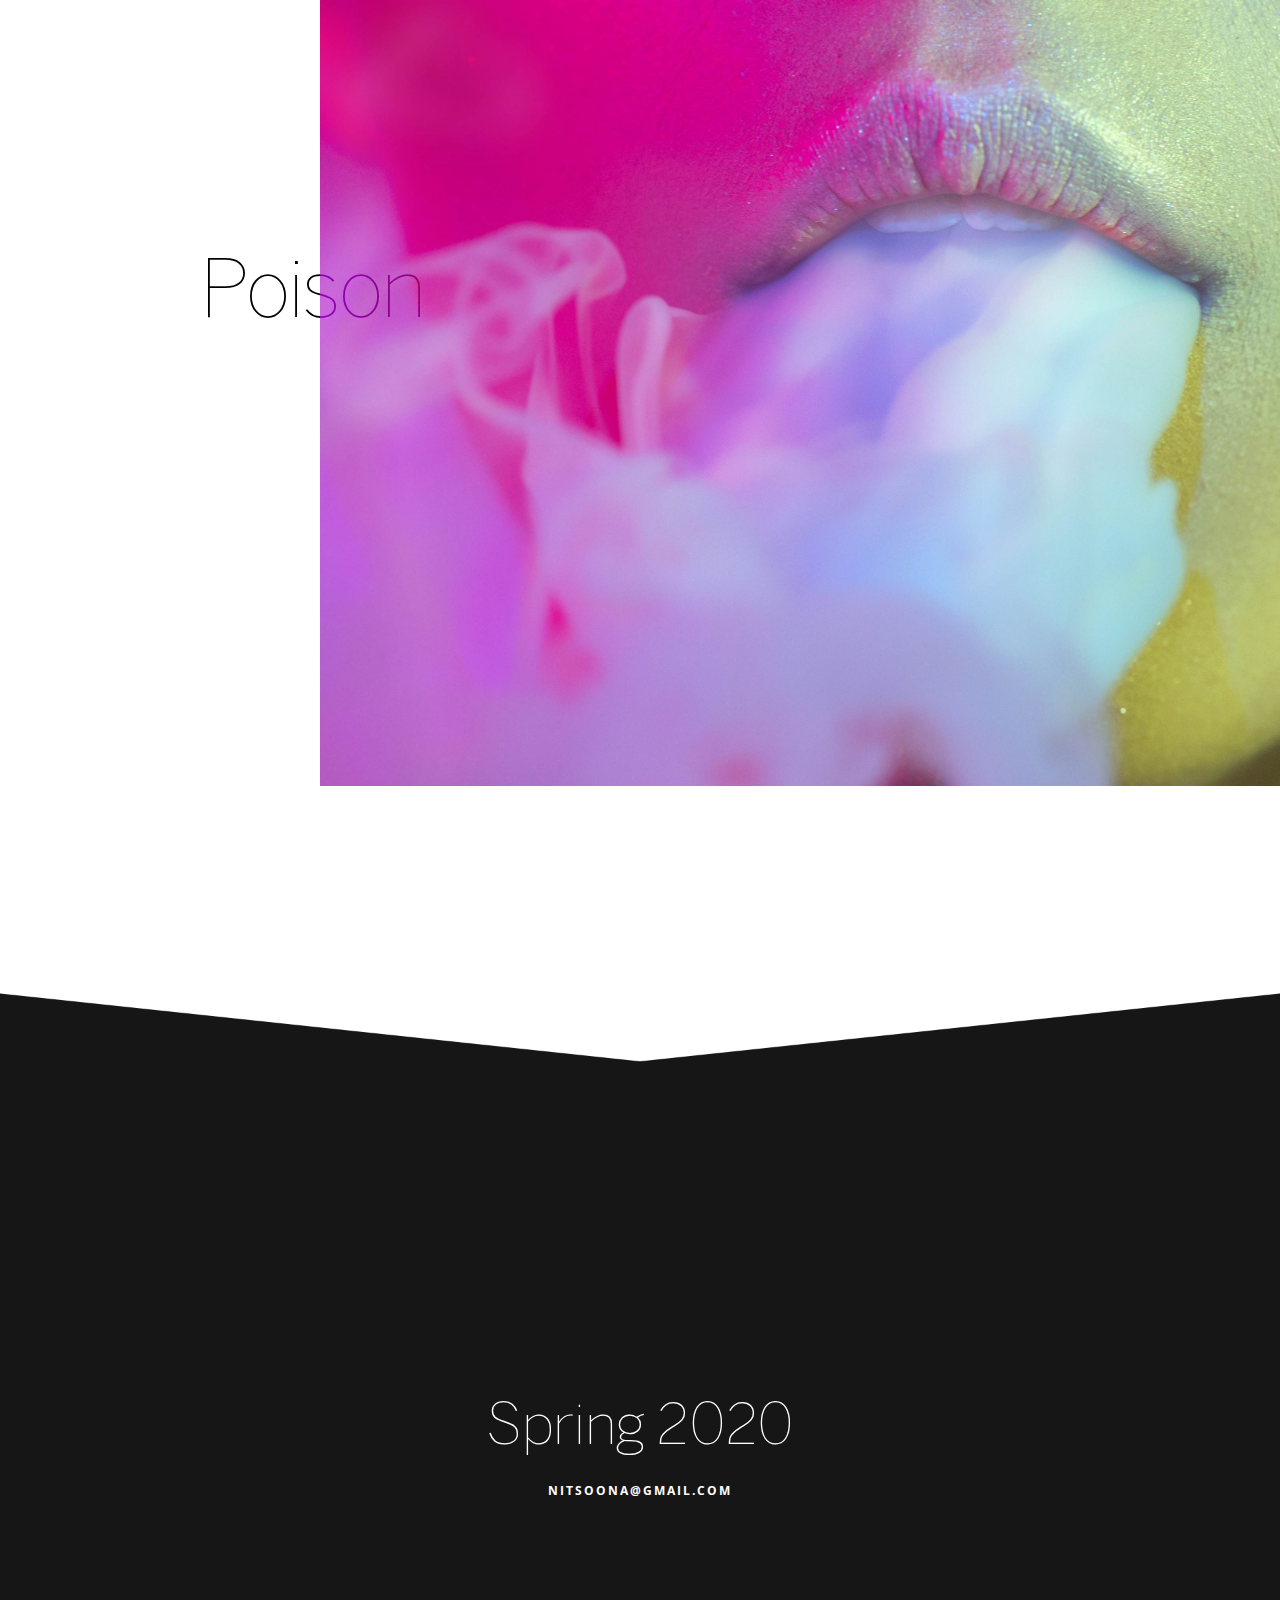
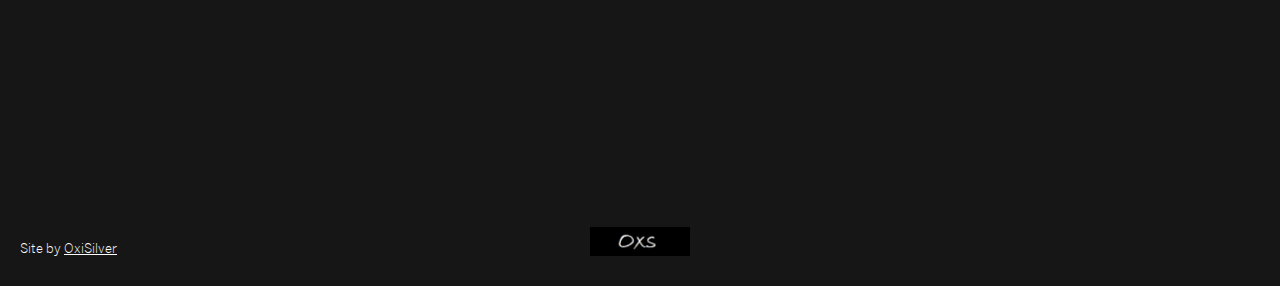
<file: www.oxisilver.com/index.html>
<!doctype html>
<html>


<head>
<meta charset="utf-8">
<title>OxiSilver | OxS</title>
<meta name="viewport" content="width=device-width, initial-scale=1.0, minimum-scale=1.0, maximum-scale=1.0, user-scalable=no">
<link rel="stylesheet" href="style.css">
<script src="jquery.min.js"></script>
<link href="https://fonts.googleapis.com/css?family=Open+Sans:700,800&amp;display=swap" rel="stylesheet">

<script>

$(function() {
// Smooth scroll anchors
$('a[href*="#"]').on('click', function(e) {
  e.preventDefault()

  $('html, body').animate(
    {
      scrollTop: $($(this).attr('href')).offset().top,
    },
    1000,
    'linear'
  )
});



});


<!-- progress bar -->
document.onreadystatechange = function(e) {
  if(document.readyState=="interactive") {
    var all = document.getElementsByTagName("*"),
				max = all.length,
				step = 100 / max,
				progress = step;
		
		for (var i=0; i++ < max; progress += step) {
			pageProgress(progress, all[i]);
		}
  }
}

function pageProgress(step, el) {
	if ($(el).on()) {
		$("#bar1").animate({ width: step + "%"}, 10, function(){
			if(document.querySelector("#bar1").style.width.slice(0,-1) >= 99.5) {
				$(".progress").fadeOut("slow");
			}
		});
	} else {
		setTimeout(pageProgress(step, el), 500);
	}
}

</script>

</head>

<body>


<div class='progress' id="progress_div">
	<div class='bar' id='bar1'></div>
	<div class='percent' id='percent1'></div>
</div>


	<div class="nav">
    	<a href="#home"><img class="krnl-black" src="images/krnl-black.png" alt="OxS"></a>
    </div>
    
    <div class="hero" id="home">
    	<div class="tag">
        	<div class="tag2">
                <h1>A new lipstick made <br>for the runway</h1>
                <p><img class="line" src="images/line.png"></p>
            </div>
        </div>
    </div>
    
    <div class="leftright">
    	<img class="left-img" src="images/left.jpg">
        <img class="right-img" src="images/right.jpg">
    </div>
    
    <div class="bw">
    	<div class="bw-valign"><img src="images/lipstick.png"></div>
        <div class="bottom-tag">
        	<h1>oxisilver</h1>
            <h2>INGREDIENTS</h2>
        </div>
	</div>
    <img class="v-top" src="images/v-top.png">
    
    <div class="text-bg">
    	<div class="text-valign">
        	<h1>A collection of luxury lipstick expressions <br>using the most natural ingredients possible.</h1>
            <h2>WHO WE ARE</h2>
        </div>
    </div>
    
    
    
    <div class="image-section" id="pick"><img class="v-top2" src="images/v-top2.png"></div>
    
    <div class="in-between white"><h1>Pick</h1></div>
    
    <div class="image-section" id="your"><h1>Your</h1></div>
    
    
    <div class="image-section" id="poison"><h1>Poison</h1></div>

    
    
    
    <div class="end">
    <img class="v-bottom2" src="images/v-top2.png">
    <a href="#home"><img class="krnl-white" src="images/krnl-white.png"></a>
    	<div class="end-valign">
            <h1>Spring 2020</h1>
            <h2><a href="mailto:nitsoona@gmail.com">nitsoona@gmail.com</a></h2>
        </div>
        
        <div class="cleverbirds">Site by <a target="_blank" href="https://www.oxisilver.com/">OxiSilver</a></div>
        
    </div>
    
<!-- Smooth site scroll -->
<!--
<script src="http://code.jquery.com/jquery-3.1.1.min.js"></script>
<script src="js/jquery.easeScroll.js"></script>
<script>
$("html").easeScroll();
</script>
-->

</body>

<!-- Mirrored from www.kr-nl.com/ by HTTrack Website Copier/3.x [XR&CO'2014], Tue, 09 Jun 2020 14:21:55 GMT -->
</html>
</file>
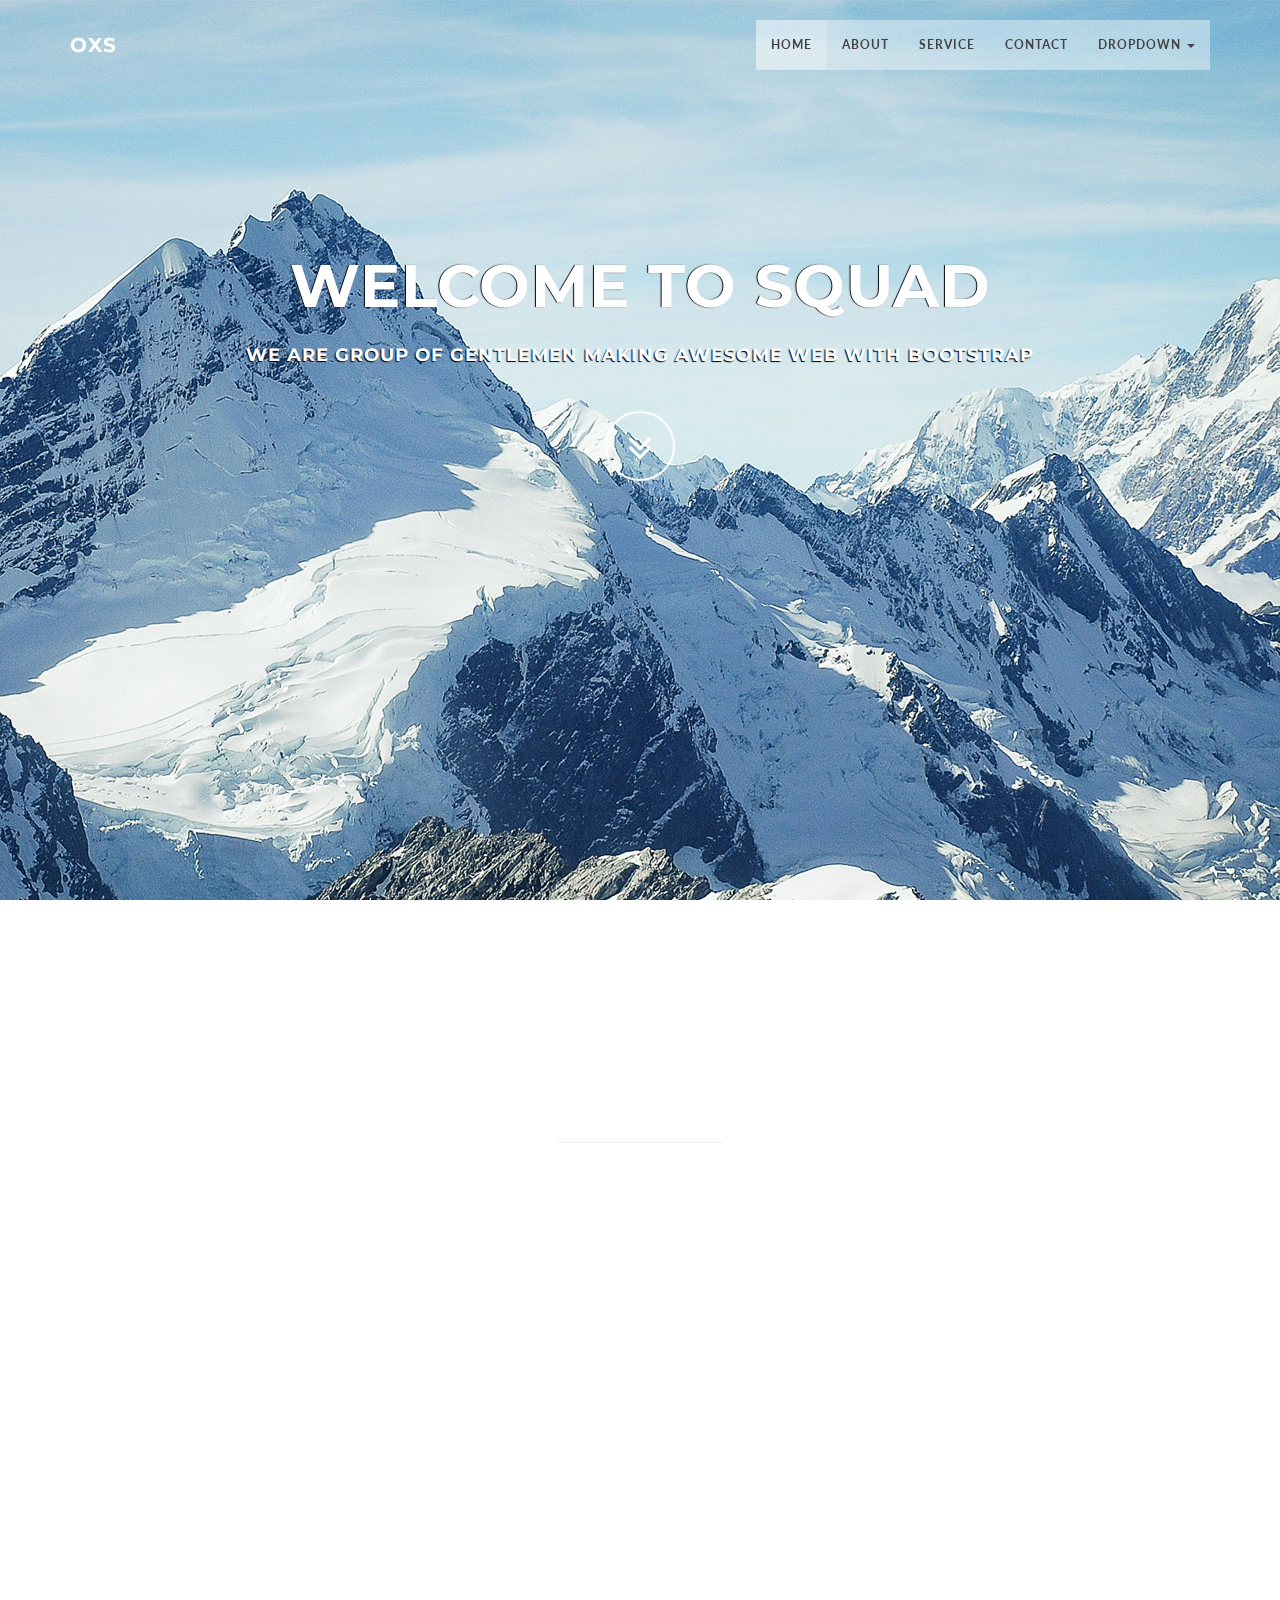
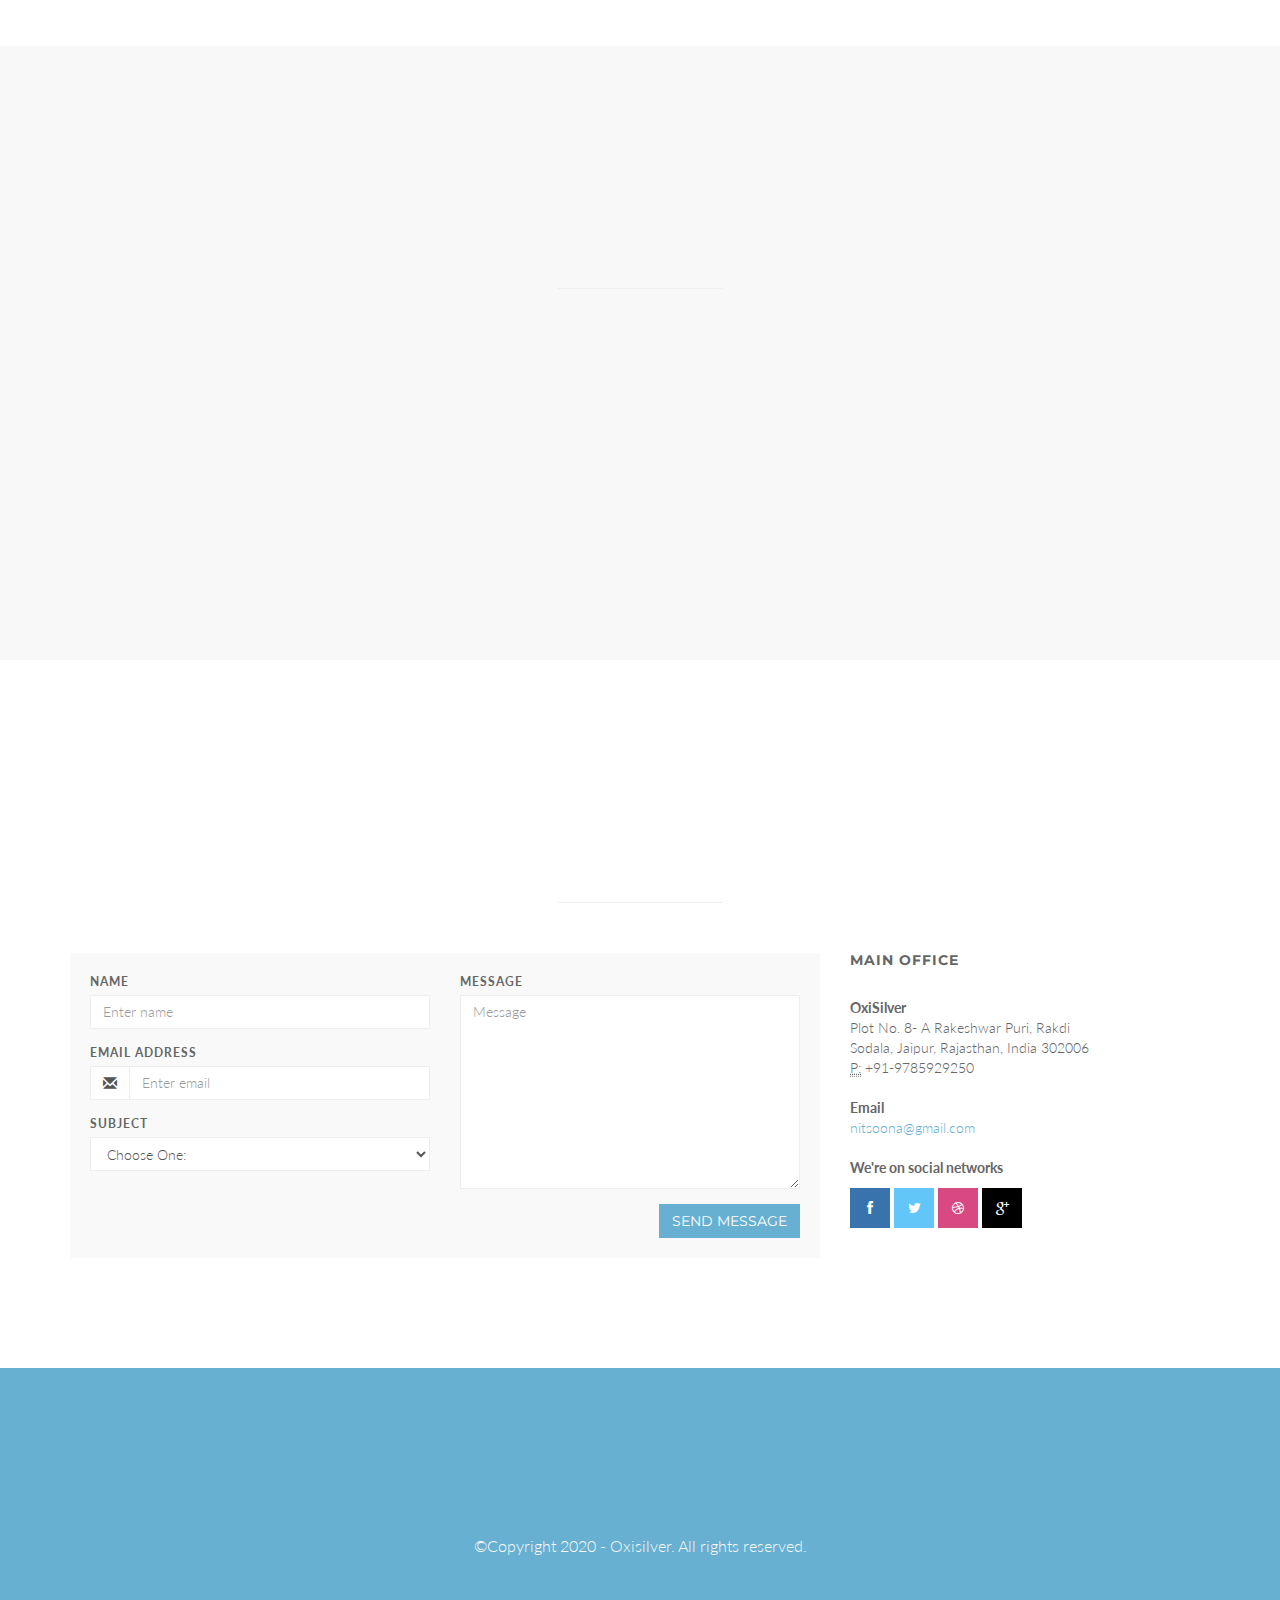
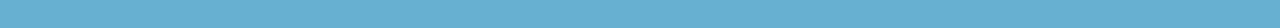
<file: www.oxisilver1.com/index.html>
<!DOCTYPE html>
<html lang="en">

<head>
    <meta charset="utf-8">
    <meta name="viewport" content="width=device-width, initial-scale=1.0">
    <meta name="description" content="">
    <meta name="author" content="">

    <title>Oxisilver | Oxs </title>

    <!-- Bootstrap Core CSS -->
    <link href="css/bootstrap.min.css" rel="stylesheet" type="text/css">

    <!-- Fonts -->
    <link href="font-awesome/css/font-awesome.min.css" rel="stylesheet" type="text/css">
	<link href="css/animate.css" rel="stylesheet" />
    <!-- Squad theme CSS -->
    <link href="css/style.css" rel="stylesheet">
	<link href="color/default.css" rel="stylesheet">

</head>

<body id="page-top" data-spy="scroll" data-target=".navbar-custom">
	<!-- Preloader -->
	<div id="preloader">
	  <div id="load"></div>
	</div>

    <nav class="navbar navbar-custom navbar-fixed-top" role="navigation">
        <div class="container">
            <div class="navbar-header page-scroll">
                <button type="button" class="navbar-toggle" data-toggle="collapse" data-target=".navbar-main-collapse">
                    <i class="fa fa-bars"></i>
                </button>
                <a class="navbar-brand" href="index.html">
                    <h1>OxS</h1>
                </a>
            </div>

            <!-- Collect the nav links, forms, and other content for toggling -->
            <div class="collapse navbar-collapse navbar-right navbar-main-collapse">
      <ul class="nav navbar-nav">
        <li class="active"><a href="#intro">Home</a></li>
        <li><a href="#about">About</a></li>
		<li><a href="#service">Service</a></li>
		<li><a href="#contact">Contact</a></li>
        <li class="dropdown">
          <a href="#" class="dropdown-toggle" data-toggle="dropdown">Dropdown <b class="caret"></b></a>
          <ul class="dropdown-menu">
            <li><a href="#">Example menu</a></li>
            <li><a href="#">Example menu</a></li>
            <li><a href="#">Example menu</a></li>
          </ul>
        </li>
      </ul>
            </div>
            <!-- /.navbar-collapse -->
        </div>
        <!-- /.container -->
    </nav>

	<!-- Section: intro -->
    <section id="intro" class="intro">
	
		<div class="slogan">
			<h2>WELCOME TO <span class="text_color">SQUAD</span> </h2>
			<h4>WE ARE GROUP OF GENTLEMEN MAKING AWESOME WEB WITH BOOTSTRAP</h4>
		</div>
		<div class="page-scroll">
			<a href="#service" class="btn btn-circle">
				<i class="fa fa-angle-double-down animated"></i>
			</a>
		</div>
    </section>
	<!-- /Section: intro -->

	<!-- Section: about -->
    <section id="about" class="home-section text-center">
		<div class="heading-about">
			<div class="container">
			<div class="row">
				<div class="col-lg-8 col-lg-offset-2">
					<div class="wow bounceInDown" data-wow-delay="0.4s">
					<div class="section-heading">
					<h2>About us</h2>
					<i class="fa fa-2x fa-angle-down"></i>

					</div>
					</div>
				</div>
			</div>
			</div>
		</div>
		<div class="container">

		<div class="row">
			<div class="col-lg-2 col-lg-offset-5">
				<hr class="marginbot-50">
			</div>
		</div>
        <div class="row">
            <div class="col-xs-6 col-sm-3 col-md-3">
				<div class="wow bounceInUp" data-wow-delay="0.2s">
                <div class="team boxed-grey">
                    <div class="inner">
						<h5>Anna Hanaceck</h5>
                        <p class="subtitle">Pixel Crafter</p>
                        <div class="avatar"><img src="img/team/1.jpg" alt="" class="img-responsive img-circle" /></div>
                    </div>
                </div>
				</div>
            </div>
			<div class="col-xs-6 col-sm-3 col-md-3">
				<div class="wow bounceInUp" data-wow-delay="0.5s">
                <div class="team boxed-grey">
                    <div class="inner">
						<h5>Maura Daniels</h5>
                        <p class="subtitle">Ruby on Rails</p>
                        <div class="avatar"><img src="img/team/2.jpg" alt="" class="img-responsive img-circle" /></div>

                    </div>
                </div>
				</div>
            </div>
			<div class="col-xs-6 col-sm-3 col-md-3">
				<div class="wow bounceInUp" data-wow-delay="0.8s">
                <div class="team boxed-grey">
                    <div class="inner">
						<h5>Jack Briane</h5>
                        <p class="subtitle">jQuery Ninja</p>
                        <div class="avatar"><img src="img/team/3.jpg" alt="" class="img-responsive img-circle" /></div>

                    </div>
                </div>
				</div>
            </div>
			<div class="col-xs-6 col-sm-3 col-md-3">
				<div class="wow bounceInUp" data-wow-delay="1s">
                <div class="team boxed-grey">
                    <div class="inner">
						<h5>Tom Petterson</h5>
                        <p class="subtitle">Typographer</p>
                        <div class="avatar"><img src="img/team/4.jpg" alt="" class="img-responsive img-circle" /></div>

                    </div>
                </div>
				</div>
            </div>
        </div>		
		</div>
	</section>
	<!-- /Section: about -->
	

	<!-- Section: services -->
    <section id="service" class="home-section text-center bg-gray">
		
		<div class="heading-about">
			<div class="container">
			<div class="row">
				<div class="col-lg-8 col-lg-offset-2">
					<div class="wow bounceInDown" data-wow-delay="0.4s">
					<div class="section-heading">
					<h2>Our Services</h2>
					<i class="fa fa-2x fa-angle-down"></i>

					</div>
					</div>
				</div>
			</div>
			</div>
		</div>
		<div class="container">
		<div class="row">
			<div class="col-lg-2 col-lg-offset-5">
				<hr class="marginbot-50">
			</div>
		</div>
        <div class="row">
            <div class="col-sm-3 col-md-3">
				<div class="wow fadeInLeft" data-wow-delay="0.2s">
                <div class="service-box">
					<div class="service-icon">
						<img src="img/icons/service-icon-1.png" alt="" />
					</div>
					<div class="service-desc">
						<h5>Print</h5>
						<p>Vestibulum tincidunt enim in pharetra malesuada. Duis semper magna metus electram accommodare.</p>
					</div>
                </div>
				</div>
            </div>
			<div class="col-sm-3 col-md-3">
				<div class="wow fadeInUp" data-wow-delay="0.2s">
                <div class="service-box">
					<div class="service-icon">
						<img src="img/icons/service-icon-2.png" alt="" />
					</div>
					<div class="service-desc">
						<h5>Web Design</h5>
						<p>Vestibulum tincidunt enim in pharetra malesuada. Duis semper magna metus electram accommodare.</p>
					</div>
                </div>
				</div>
            </div>
			<div class="col-sm-3 col-md-3">
				<div class="wow fadeInUp" data-wow-delay="0.2s">
                <div class="service-box">
					<div class="service-icon">
						<img src="img/icons/service-icon-3.png" alt="" />
					</div>
					<div class="service-desc">
						<h5>Photography</h5>
						<p>Vestibulum tincidunt enim in pharetra malesuada. Duis semper magna metus electram accommodare.</p>
					</div>
                </div>
				</div>
            </div>
			<div class="col-sm-3 col-md-3">
				<div class="wow fadeInRight" data-wow-delay="0.2s">
                <div class="service-box">
					<div class="service-icon">
						<img src="img/icons/service-icon-4.png" alt="" />
					</div>
					<div class="service-desc">
						<h5>Cloud System</h5>
						<p>Vestibulum tincidunt enim in pharetra malesuada. Duis semper magna metus electram accommodare.</p>
					</div>
                </div>
				</div>
            </div>
        </div>		
		</div>
	</section>
	<!-- /Section: services -->
	

	

	<!-- Section: contact -->
    <section id="contact" class="home-section text-center">
		<div class="heading-contact">
			<div class="container">
			<div class="row">
				<div class="col-lg-8 col-lg-offset-2">
					<div class="wow bounceInDown" data-wow-delay="0.4s">
					<div class="section-heading">
					<h2>Get in touch</h2>
					<i class="fa fa-2x fa-angle-down"></i>

					</div>
					</div>
				</div>
			</div>
			</div>
		</div>
		<div class="container">

		<div class="row">
			<div class="col-lg-2 col-lg-offset-5">
				<hr class="marginbot-50">
			</div>
		</div>
    <div class="row">
        <div class="col-lg-8">
            <div class="boxed-grey">
                <form id="contact-form">
                <div class="row">
                    <div class="col-md-6">
                        <div class="form-group">
                            <label for="name">
                                Name</label>
                            <input type="text" class="form-control" id="name" placeholder="Enter name" required="required" />
                        </div>
                        <div class="form-group">
                            <label for="email">
                                Email Address</label>
                            <div class="input-group">
                                <span class="input-group-addon"><span class="glyphicon glyphicon-envelope"></span>
                                </span>
                                <input type="email" class="form-control" id="email" placeholder="Enter email" required="required" /></div>
                        </div>
                        <div class="form-group">
                            <label for="subject">
                                Subject</label>
                            <select id="subject" name="subject" class="form-control" required="required">
                                <option value="na" selected="">Choose One:</option>
                                <option value="service">General Customer Service</option>
                                <option value="suggestions">Suggestions</option>
                                <option value="product">Product Support</option>
                            </select>
                        </div>
                    </div>
                    <div class="col-md-6">
                        <div class="form-group">
                            <label for="name">
                                Message</label>
                            <textarea name="message" id="message" class="form-control" rows="9" cols="25" required="required"
                                placeholder="Message"></textarea>
                        </div>
                    </div>
                    <div class="col-md-12">
                        <button type="submit" class="btn btn-skin pull-right" id="btnContactUs">
                            Send Message</button>
                    </div>
                </div>
                </form>
            </div>
        </div>
		
		<div class="col-lg-4">
			<div class="widget-contact">
				<h5>Main Office</h5>
				
				<address>
				  <strong>OxiSilver</strong><br>
				  Plot No. 8- A Rakeshwar Puri, Rakdi<br>
				  Sodala, Jaipur, Rajasthan, India 302006<br>
				  <abbr title="Phone">P:</abbr> +91-9785929250
				</address>

				<address>
				  <strong>Email</strong><br>
				  <a href="mailto:nitsoona@gmail.com">nitsoona@gmail.com</a>
				</address>	
				<address>
				  <strong>We're on social networks</strong><br>
                       	<ul class="company-social">
                            <li class="social-facebook"><a href="#" target="_blank"><i class="fa fa-facebook"></i></a></li>
                            <li class="social-twitter"><a href="#" target="_blank"><i class="fa fa-twitter"></i></a></li>
                            <li class="social-dribble"><a href="#" target="_blank"><i class="fa fa-dribbble"></i></a></li>
                            <li class="social-google"><a href="#" target="_blank"><i class="fa fa-google-plus"></i></a></li>
                        </ul>	
				</address>					
			
			</div>	
		</div>
    </div>	

		</div>
	</section>
	<!-- /Section: contact -->

	<footer>
		<div class="container">
			<div class="row">
				<div class="col-md-12 col-lg-12">
					<div class="wow shake" data-wow-delay="0.4s">
					<div class="page-scroll marginbot-30">
						<a href="#intro" id="totop" class="btn btn-circle">
							<i class="fa fa-angle-double-up animated"></i>
						</a>
					</div>
					</div>
					<p>&copy;Copyright 2020 - Oxisilver. All rights reserved.</p>
				</div>
			</div>	
		</div>
	</footer>

    <!-- Core JavaScript Files -->
    <script src="js/jquery.min.js"></script>
    <script src="js/bootstrap.min.js"></script>
    <script src="js/jquery.easing.min.js"></script>	
	<script src="js/jquery.scrollTo.js"></script>
	<script src="js/wow.min.js"></script>
    <!-- Custom Theme JavaScript -->
    <script src="js/custom.js"></script>

</body>

</html>
</file>
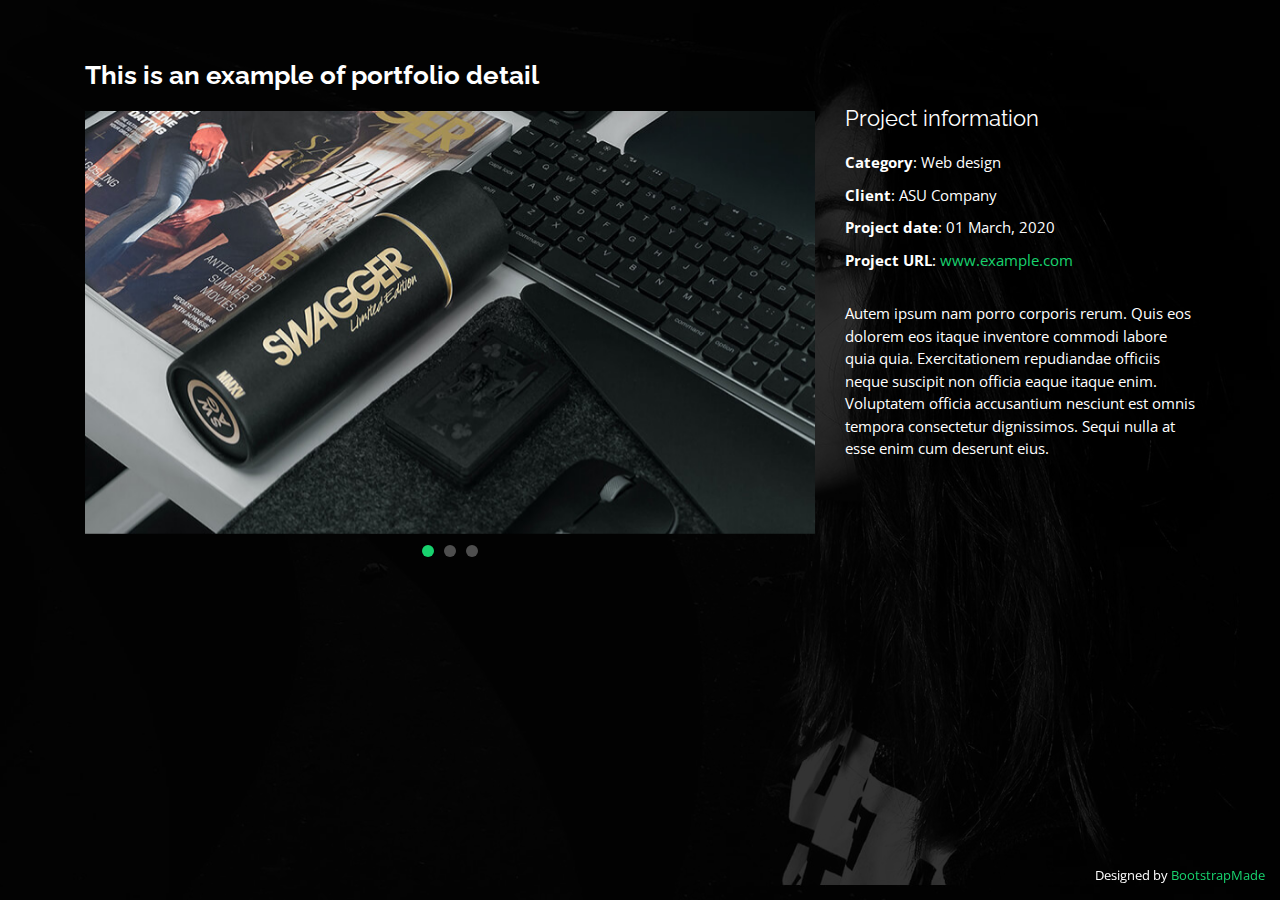
<file: oxi/portfolio-details.html>
<!DOCTYPE html>
<html lang="en">

<head>
  <meta charset="utf-8">
  <meta content="width=device-width, initial-scale=1.0" name="viewport">

  <title>Portfolio Details - Personal Bootstrap Template</title>
  <meta content="" name="descriptison">
  <meta content="" name="keywords">

  <!-- Favicons -->
  <link href="assets/img/favicon.png" rel="icon">
  <link href="assets/img/apple-touch-icon.png" rel="apple-touch-icon">

  <!-- Google Fonts -->
  <link href="https://fonts.googleapis.com/css?family=Open+Sans:300,300i,400,400i,600,600i,700,700i|Raleway:300,300i,400,400i,500,500i,600,600i,700,700i|Poppins:300,300i,400,400i,500,500i,600,600i,700,700i" rel="stylesheet">

  <!-- Vendor CSS Files -->
  <link href="assets/vendor/bootstrap/css/bootstrap.min.css" rel="stylesheet">
  <link href="assets/vendor/icofont/icofont.min.css" rel="stylesheet">
  <link href="assets/vendor/remixicon/remixicon.css" rel="stylesheet">
  <link href="assets/vendor/owl.carousel/assets/owl.carousel.min.css" rel="stylesheet">
  <link href="assets/vendor/boxicons/css/boxicons.min.css" rel="stylesheet">
  <link href="assets/vendor/venobox/venobox.css" rel="stylesheet">

  <!-- Template Main CSS File -->
  <link href="assets/css/style.css" rel="stylesheet">
    <!-- Global site tag (gtag.js) - Google Analytics -->
<script async src="https://www.googletagmanager.com/gtag/js?id=UA-169305145-1"></script>
<script>
  window.dataLayer = window.dataLayer || [];
  function gtag(){dataLayer.push(arguments);}
  gtag('js', new Date());

  gtag('config', 'UA-169305145-1');
</script>
</head>

<body>

  <main id="main">

    <!-- ======= Portfolio Details ======= -->
    <div id="portfolio-details" class="portfolio-details">
      <div class="container">

        <div class="row">

          <div class="col-lg-8">
            <h2 class="portfolio-title">This is an example of portfolio detail</h2>
            <div class="owl-carousel portfolio-details-carousel">
              <img src="assets/img/portfolio/portfolio-details-1.jpg" class="img-fluid" alt="">
              <img src="assets/img/portfolio/portfolio-details-2.jpg" class="img-fluid" alt="">
              <img src="assets/img/portfolio/portfolio-details-3.jpg" class="img-fluid" alt="">
            </div>
          </div>

          <div class="col-lg-4 portfolio-info">
            <h3>Project information</h3>
            <ul>
              <li><strong>Category</strong>: Web design</li>
              <li><strong>Client</strong>: ASU Company</li>
              <li><strong>Project date</strong>: 01 March, 2020</li>
              <li><strong>Project URL</strong>: <a href="#">www.example.com</a></li>
            </ul>

            <p>
              Autem ipsum nam porro corporis rerum. Quis eos dolorem eos itaque inventore commodi labore quia quia. Exercitationem repudiandae officiis neque suscipit non officia eaque itaque enim. Voluptatem officia accusantium nesciunt est omnis tempora consectetur dignissimos. Sequi nulla at esse enim cum deserunt eius.
            </p>
          </div>

        </div>

      </div>
    </div><!-- End Portfolio Details -->

  </main><!-- End #main -->

  <div class="credits">
    <!-- All the links in the footer should remain intact. -->
    <!-- You can delete the links only if you purchased the pro version. -->
    <!-- Licensing information: https://bootstrapmade.com/license/ -->
    <!-- Purchase the pro version with working PHP/AJAX contact form: https://bootstrapmade.com/personal-free-resume-bootstrap-template/ -->
    Designed by <a href="https://bootstrapmade.com/">BootstrapMade</a>
  </div>

  <!-- Vendor JS Files -->
  <script src="assets/vendor/jquery/jquery.min.js"></script>
  <script src="assets/vendor/bootstrap/js/bootstrap.bundle.min.js"></script>
  <script src="assets/vendor/jquery.easing/jquery.easing.min.js"></script>
  <script src="assets/vendor/php-email-form/validate.js"></script>
  <script src="assets/vendor/waypoints/jquery.waypoints.min.js"></script>
  <script src="assets/vendor/counterup/counterup.min.js"></script>
  <script src="assets/vendor/owl.carousel/owl.carousel.min.js"></script>
  <script src="assets/vendor/isotope-layout/isotope.pkgd.min.js"></script>
  <script src="assets/vendor/venobox/venobox.min.js"></script>

  <!-- Template Main JS File -->
  <script src="assets/js/main.js"></script>

</body>

</html>
</file>
<file: oxi/assets/vendor/venobox/venobox.css>
/* ------ venobox.css --------*/
.vbox-overlay *, .vbox-overlay *:before, .vbox-overlay *:after{
    -webkit-backface-visibility: hidden;
    -webkit-box-sizing:border-box;
    -moz-box-sizing:border-box;
    box-sizing:border-box;
}
.vbox-overlay * { 
    -webkit-backface-visibility: visible;
    backface-visibility: visible;
}
.vbox-overlay{
    display: -webkit-flex;
    display: flex;
    -webkit-flex-direction: column;
    flex-direction: column;
    -webkit-justify-content: center;
    justify-content: center;
    -webkit-align-items: center;
    align-items: center;
    position: fixed;
    left: 0;
    top: 0;
    bottom: 0;
    right: 0;
    z-index: 999999;
}

/* ----- navigation ----- */
.vbox-title{
    width: 100%;
    height: 40px;
    float: left;
    text-align: center;
    line-height: 28px;
    font-size: 12px;
    padding: 6px 50px;
    overflow: hidden;
    position: fixed;
    display: none;
    left: 0;
    z-index: 89;
}
.vbox-close{
    cursor: pointer;
    position: fixed;
    top: -1px;
    right: 0;
    width: 50px;
    height: 40px;
    padding: 6px;
    display: block;
    background-position:10px center;
    overflow: hidden;
    font-size: 24px;
    line-height: 1;
    text-align: center;
    z-index: 99;
}
.vbox-left{
    cursor: pointer;
    position: fixed;
    left: 0;
    height: 40px;
    overflow: hidden;
    line-height: 28px;
    font-size: 12px;
    z-index: 99;
    display: flex;
    align-items:center;
}
.vbox-num{
    display: inline-block;
    margin: 6px 0 6px 15px;
}
/* ----- Social share ----- */
.vbox-share{
    line-height: 28px;
    font-size: 12px;
    overflow: hidden;
    position: fixed;
    left: 0;
    z-index: 98;
    display: flex;
    align-items:center;
    justify-content: center;
    width: 100%;
    text-align: center;
}
.vbox-share svg{
    max-height: 28px;
    width: 28px;
    z-index: 10;
    margin-left: 12px;
    margin-top: 6px;
    margin-bottom: 6px;
    vertical-align: middle;
}


/* ----- navigation ARROWS ----- */
.vbox-next, .vbox-prev{
    position: fixed;
    top: 50%;
    margin-top: -15px;
    overflow: hidden;
    cursor: pointer;
    display: block;
    width: 45px;
    height: 45px;
    z-index: 99;
}
.vbox-next span, .vbox-prev span{
    position: relative;
    width: 20px;
    height: 20px;
    border: 2px solid transparent;
    border-top-color: #B6B6B6;
    border-right-color: #B6B6B6;
    text-indent: -100px;
    position: absolute;
    top: 8px;
    display: block;
}
.vbox-prev{
    left: 15px;
}
.vbox-next{
    right: 15px;
}
.vbox-prev span{
    left: 10px;
    -ms-transform: rotate(-135deg);
    -webkit-transform: rotate(-135deg);
    transform: rotate(-135deg);
}
.vbox-next span{
    -ms-transform: rotate(45deg);
    -webkit-transform: rotate(45deg);
    transform: rotate(45deg);
    right: 10px;
}
/* ------- inline window ------ */
.vbox-inline{
    width: 420px;
    height: 315px;
    height: 70vh;
    padding: 10px;
    background: #fff;
    margin: 0 auto;
    overflow: auto;
    text-align: left;
}
/* ------- Video & iFrames window ------ */
.venoframe{
    max-width: 100%;
    width: 100%;
    border: none;
    width: 100%;
    height: 260px;
    height: 70vh;
}
.venoframe.vbvid{
    height: 260px;
}
@media (min-width: 768px) {
    .venoframe, .vbox-inline{
        width: 90%;
        height: 360px;
        height: 70vh;
    }
    .venoframe.vbvid{
        width: 640px;
        height: 360px;
    }
}
@media (min-width: 992px) {
    .venoframe, .vbox-inline{
        max-width: 1200px;
        width: 80%;
        height: 540px;
        height: 70vh;
    }
    .venoframe.vbvid{
        width: 960px;
        height: 540px;
    }
}
/* 
Please do NOT edit this part! 
or at least read this note: http://i.imgur.com/7C0ws9e.gif
*/
.vbox-open{
    overflow: hidden;
}
.vbox-container{
    position: absolute;
    left: 0;
    right: 0;
    top: 0;
    bottom: 0;
    overflow-x: hidden;
    overflow-y: scroll;
    overflow-scrolling: touch;
    -webkit-overflow-scrolling: touch;
    z-index: 20;
    max-height: 100%;

}

.vbox-content{
    text-align: center;
    float: left;
    width: 100%;
    position: relative;
    overflow: hidden;
    padding: 20px 4%;
}
.vbox-container img{
    max-width: 100%;
    height: auto;
}
.vbox-figlio{
    box-shadow: 0 0 12px rgba(0,0,0,0.19), 0 6px 6px rgba(0,0,0,0.23);
    max-width: 100%;
    text-align: initial;
}
img.vbox-figlio{
    -webkit-user-select: none;
-khtml-user-select: none;
-moz-user-select: none;
-o-user-select: none;
user-select: none;
}
.vbox-content.swipe-left{
    margin-left: -200px !important;
}
.vbox-content.swipe-right{
    margin-left: 200px !important;
}
.vbox-animated{
    webkit-transition: margin 300ms ease-out;
    transition: margin 300ms ease-out;
}

/* ---------- preloader ----------
 * SPINKIT 
 * http://tobiasahlin.com/spinkit/
-------------------------------- */
.sk-double-bounce,.sk-rotating-plane{width:40px;height:40px;margin:40px auto}.sk-rotating-plane{background-color:#333;-webkit-animation:sk-rotatePlane 1.2s infinite ease-in-out;animation:sk-rotatePlane 1.2s infinite ease-in-out}@-webkit-keyframes sk-rotatePlane{0%{-webkit-transform:perspective(120px) rotateX(0) rotateY(0);transform:perspective(120px) rotateX(0) rotateY(0)}50%{-webkit-transform:perspective(120px) rotateX(-180.1deg) rotateY(0);transform:perspective(120px) rotateX(-180.1deg) rotateY(0)}100%{-webkit-transform:perspective(120px) rotateX(-180deg) rotateY(-179.9deg);transform:perspective(120px) rotateX(-180deg) rotateY(-179.9deg)}}@keyframes sk-rotatePlane{0%{-webkit-transform:perspective(120px) rotateX(0) rotateY(0);transform:perspective(120px) rotateX(0) rotateY(0)}50%{-webkit-transform:perspective(120px) rotateX(-180.1deg) rotateY(0);transform:perspective(120px) rotateX(-180.1deg) rotateY(0)}100%{-webkit-transform:perspective(120px) rotateX(-180deg) rotateY(-179.9deg);transform:perspective(120px) rotateX(-180deg) rotateY(-179.9deg)}}.sk-double-bounce{position:relative}.sk-double-bounce .sk-child{width:100%;height:100%;border-radius:50%;background-color:#333;opacity:.6;position:absolute;top:0;left:0;-webkit-animation:sk-doubleBounce 2s infinite ease-in-out;animation:sk-doubleBounce 2s infinite ease-in-out}.sk-chasing-dots .sk-child,.sk-spinner-pulse,.sk-three-bounce .sk-child{background-color:#333;border-radius:100%}.sk-double-bounce .sk-double-bounce2{-webkit-animation-delay:-1s;animation-delay:-1s}@-webkit-keyframes sk-doubleBounce{0%,100%{-webkit-transform:scale(0);transform:scale(0)}50%{-webkit-transform:scale(1);transform:scale(1)}}@keyframes sk-doubleBounce{0%,100%{-webkit-transform:scale(0);transform:scale(0)}50%{-webkit-transform:scale(1);transform:scale(1)}}.sk-wave{margin:40px auto;width:50px;height:40px;text-align:center;font-size:10px}.sk-wave .sk-rect{background-color:#333;height:100%;width:6px;display:inline-block;-webkit-animation:sk-waveStretchDelay 1.2s infinite ease-in-out;animation:sk-waveStretchDelay 1.2s infinite ease-in-out}.sk-wave .sk-rect1{-webkit-animation-delay:-1.2s;animation-delay:-1.2s}.sk-wave .sk-rect2{-webkit-animation-delay:-1.1s;animation-delay:-1.1s}.sk-wave .sk-rect3{-webkit-animation-delay:-1s;animation-delay:-1s}.sk-wave .sk-rect4{-webkit-animation-delay:-.9s;animation-delay:-.9s}.sk-wave .sk-rect5{-webkit-animation-delay:-.8s;animation-delay:-.8s}@-webkit-keyframes sk-waveStretchDelay{0%,100%,40%{-webkit-transform:scaleY(.4);transform:scaleY(.4)}20%{-webkit-transform:scaleY(1);transform:scaleY(1)}}@keyframes sk-waveStretchDelay{0%,100%,40%{-webkit-transform:scaleY(.4);transform:scaleY(.4)}20%{-webkit-transform:scaleY(1);transform:scaleY(1)}}.sk-wandering-cubes{margin:40px auto;width:40px;height:40px;position:relative}.sk-wandering-cubes .sk-cube{background-color:#333;width:10px;height:10px;position:absolute;top:0;left:0;-webkit-animation:sk-wanderingCube 1.8s ease-in-out -1.8s infinite both;animation:sk-wanderingCube 1.8s ease-in-out -1.8s infinite both}.sk-chasing-dots,.sk-spinner-pulse{width:40px;height:40px;margin:40px auto}.sk-wandering-cubes .sk-cube2{-webkit-animation-delay:-.9s;animation-delay:-.9s}@-webkit-keyframes sk-wanderingCube{0%{-webkit-transform:rotate(0);transform:rotate(0)}25%{-webkit-transform:translateX(30px) rotate(-90deg) scale(.5);transform:translateX(30px) rotate(-90deg) scale(.5)}50%{-webkit-transform:translateX(30px) translateY(30px) rotate(-179deg);transform:translateX(30px) translateY(30px) rotate(-179deg)}50.1%{-webkit-transform:translateX(30px) translateY(30px) rotate(-180deg);transform:translateX(30px) translateY(30px) rotate(-180deg)}75%{-webkit-transform:translateX(0) translateY(30px) rotate(-270deg) scale(.5);transform:translateX(0) translateY(30px) rotate(-270deg) scale(.5)}100%{-webkit-transform:rotate(-360deg);transform:rotate(-360deg)}}@keyframes sk-wanderingCube{0%{-webkit-transform:rotate(0);transform:rotate(0)}25%{-webkit-transform:translateX(30px) rotate(-90deg) scale(.5);transform:translateX(30px) rotate(-90deg) scale(.5)}50%{-webkit-transform:translateX(30px) translateY(30px) rotate(-179deg);transform:translateX(30px) translateY(30px) rotate(-179deg)}50.1%{-webkit-transform:translateX(30px) translateY(30px) rotate(-180deg);transform:translateX(30px) translateY(30px) rotate(-180deg)}75%{-webkit-transform:translateX(0) translateY(30px) rotate(-270deg) scale(.5);transform:translateX(0) translateY(30px) rotate(-270deg) scale(.5)}100%{-webkit-transform:rotate(-360deg);transform:rotate(-360deg)}}.sk-spinner-pulse{-webkit-animation:sk-pulseScaleOut 1s infinite ease-in-out;animation:sk-pulseScaleOut 1s infinite ease-in-out}@-webkit-keyframes sk-pulseScaleOut{0%{-webkit-transform:scale(0);transform:scale(0)}100%{-webkit-transform:scale(1);transform:scale(1);opacity:0}}@keyframes sk-pulseScaleOut{0%{-webkit-transform:scale(0);transform:scale(0)}100%{-webkit-transform:scale(1);transform:scale(1);opacity:0}}.sk-chasing-dots{position:relative;text-align:center;-webkit-animation:sk-chasingDotsRotate 2s infinite linear;animation:sk-chasingDotsRotate 2s infinite linear}.sk-chasing-dots .sk-child{width:60%;height:60%;display:inline-block;position:absolute;top:0;-webkit-animation:sk-chasingDotsBounce 2s infinite ease-in-out;animation:sk-chasingDotsBounce 2s infinite ease-in-out}.sk-chasing-dots .sk-dot2{top:auto;bottom:0;-webkit-animation-delay:-1s;animation-delay:-1s}@-webkit-keyframes sk-chasingDotsRotate{100%{-webkit-transform:rotate(360deg);transform:rotate(360deg)}}@keyframes sk-chasingDotsRotate{100%{-webkit-transform:rotate(360deg);transform:rotate(360deg)}}@-webkit-keyframes sk-chasingDotsBounce{0%,100%{-webkit-transform:scale(0);transform:scale(0)}50%{-webkit-transform:scale(1);transform:scale(1)}}@keyframes sk-chasingDotsBounce{0%,100%{-webkit-transform:scale(0);transform:scale(0)}50%{-webkit-transform:scale(1);transform:scale(1)}}.sk-three-bounce{margin:40px auto;width:80px;text-align:center}.sk-three-bounce .sk-child{width:20px;height:20px;display:inline-block;-webkit-animation:sk-three-bounce 1.4s ease-in-out 0s infinite both;animation:sk-three-bounce 1.4s ease-in-out 0s infinite both}.sk-circle .sk-child:before,.sk-fading-circle .sk-circle:before{display:block;border-radius:100%;content:'';background-color:#333}.sk-three-bounce .sk-bounce1{-webkit-animation-delay:-.32s;animation-delay:-.32s}.sk-three-bounce .sk-bounce2{-webkit-animation-delay:-.16s;animation-delay:-.16s}@-webkit-keyframes sk-three-bounce{0%,100%,80%{-webkit-transform:scale(0);transform:scale(0)}40%{-webkit-transform:scale(1);transform:scale(1)}}@keyframes sk-three-bounce{0%,100%,80%{-webkit-transform:scale(0);transform:scale(0)}40%{-webkit-transform:scale(1);transform:scale(1)}}.sk-circle{margin:40px auto;width:40px;height:40px;position:relative}.sk-circle .sk-child{width:100%;height:100%;position:absolute;left:0;top:0}.sk-circle .sk-child:before{margin:0 auto;width:15%;height:15%;-webkit-animation:sk-circleBounceDelay 1.2s infinite ease-in-out both;animation:sk-circleBounceDelay 1.2s infinite ease-in-out both}.sk-circle .sk-circle2{-webkit-transform:rotate(30deg);-ms-transform:rotate(30deg);transform:rotate(30deg)}.sk-circle .sk-circle3{-webkit-transform:rotate(60deg);-ms-transform:rotate(60deg);transform:rotate(60deg)}.sk-circle .sk-circle4{-webkit-transform:rotate(90deg);-ms-transform:rotate(90deg);transform:rotate(90deg)}.sk-circle .sk-circle5{-webkit-transform:rotate(120deg);-ms-transform:rotate(120deg);transform:rotate(120deg)}.sk-circle .sk-circle6{-webkit-transform:rotate(150deg);-ms-transform:rotate(150deg);transform:rotate(150deg)}.sk-circle .sk-circle7{-webkit-transform:rotate(180deg);-ms-transform:rotate(180deg);transform:rotate(180deg)}.sk-circle .sk-circle8{-webkit-transform:rotate(210deg);-ms-transform:rotate(210deg);transform:rotate(210deg)}.sk-circle .sk-circle9{-webkit-transform:rotate(240deg);-ms-transform:rotate(240deg);transform:rotate(240deg)}.sk-circle .sk-circle10{-webkit-transform:rotate(270deg);-ms-transform:rotate(270deg);transform:rotate(270deg)}.sk-circle .sk-circle11{-webkit-transform:rotate(300deg);-ms-transform:rotate(300deg);transform:rotate(300deg)}.sk-circle .sk-circle12{-webkit-transform:rotate(330deg);-ms-transform:rotate(330deg);transform:rotate(330deg)}.sk-circle .sk-circle2:before{-webkit-animation-delay:-1.1s;animation-delay:-1.1s}.sk-circle .sk-circle3:before{-webkit-animation-delay:-1s;animation-delay:-1s}.sk-circle .sk-circle4:before{-webkit-animation-delay:-.9s;animation-delay:-.9s}.sk-circle .sk-circle5:before{-webkit-animation-delay:-.8s;animation-delay:-.8s}.sk-circle .sk-circle6:before{-webkit-animation-delay:-.7s;animation-delay:-.7s}.sk-circle .sk-circle7:before{-webkit-animation-delay:-.6s;animation-delay:-.6s}.sk-circle .sk-circle8:before{-webkit-animation-delay:-.5s;animation-delay:-.5s}.sk-circle .sk-circle9:before{-webkit-animation-delay:-.4s;animation-delay:-.4s}.sk-circle .sk-circle10:before{-webkit-animation-delay:-.3s;animation-delay:-.3s}.sk-circle .sk-circle11:before{-webkit-animation-delay:-.2s;animation-delay:-.2s}.sk-circle .sk-circle12:before{-webkit-animation-delay:-.1s;animation-delay:-.1s}@-webkit-keyframes sk-circleBounceDelay{0%,100%,80%{-webkit-transform:scale(0);transform:scale(0)}40%{-webkit-transform:scale(1);transform:scale(1)}}@keyframes sk-circleBounceDelay{0%,100%,80%{-webkit-transform:scale(0);transform:scale(0)}40%{-webkit-transform:scale(1);transform:scale(1)}}.sk-cube-grid{width:40px;height:40px;margin:40px auto}.sk-cube-grid .sk-cube{width:33.33%;height:33.33%;background-color:#333;float:left;-webkit-animation:sk-cubeGridScaleDelay 1.3s infinite ease-in-out;animation:sk-cubeGridScaleDelay 1.3s infinite ease-in-out}.sk-cube-grid .sk-cube1{-webkit-animation-delay:.2s;animation-delay:.2s}.sk-cube-grid .sk-cube2{-webkit-animation-delay:.3s;animation-delay:.3s}.sk-cube-grid .sk-cube3{-webkit-animation-delay:.4s;animation-delay:.4s}.sk-cube-grid .sk-cube4{-webkit-animation-delay:.1s;animation-delay:.1s}.sk-cube-grid .sk-cube5{-webkit-animation-delay:.2s;animation-delay:.2s}.sk-cube-grid .sk-cube6{-webkit-animation-delay:.3s;animation-delay:.3s}.sk-cube-grid .sk-cube7{-webkit-animation-delay:0ms;animation-delay:0ms}.sk-cube-grid .sk-cube8{-webkit-animation-delay:.1s;animation-delay:.1s}.sk-cube-grid .sk-cube9{-webkit-animation-delay:.2s;animation-delay:.2s}@-webkit-keyframes sk-cubeGridScaleDelay{0%,100%,70%{-webkit-transform:scale3D(1,1,1);transform:scale3D(1,1,1)}35%{-webkit-transform:scale3D(0,0,1);transform:scale3D(0,0,1)}}@keyframes sk-cubeGridScaleDelay{0%,100%,70%{-webkit-transform:scale3D(1,1,1);transform:scale3D(1,1,1)}35%{-webkit-transform:scale3D(0,0,1);transform:scale3D(0,0,1)}}.sk-fading-circle{margin:40px auto;width:40px;height:40px;position:relative}.sk-fading-circle .sk-circle{width:100%;height:100%;position:absolute;left:0;top:0}.sk-fading-circle .sk-circle:before{margin:0 auto;width:15%;height:15%;-webkit-animation:sk-circleFadeDelay 1.2s infinite ease-in-out both;animation:sk-circleFadeDelay 1.2s infinite ease-in-out both}.sk-fading-circle .sk-circle2{-webkit-transform:rotate(30deg);-ms-transform:rotate(30deg);transform:rotate(30deg)}.sk-fading-circle .sk-circle3{-webkit-transform:rotate(60deg);-ms-transform:rotate(60deg);transform:rotate(60deg)}.sk-fading-circle .sk-circle4{-webkit-transform:rotate(90deg);-ms-transform:rotate(90deg);transform:rotate(90deg)}.sk-fading-circle .sk-circle5{-webkit-transform:rotate(120deg);-ms-transform:rotate(120deg);transform:rotate(120deg)}.sk-fading-circle .sk-circle6{-webkit-transform:rotate(150deg);-ms-transform:rotate(150deg);transform:rotate(150deg)}.sk-fading-circle .sk-circle7{-webkit-transform:rotate(180deg);-ms-transform:rotate(180deg);transform:rotate(180deg)}.sk-fading-circle .sk-circle8{-webkit-transform:rotate(210deg);-ms-transform:rotate(210deg);transform:rotate(210deg)}.sk-fading-circle .sk-circle9{-webkit-transform:rotate(240deg);-ms-transform:rotate(240deg);transform:rotate(240deg)}.sk-fading-circle .sk-circle10{-webkit-transform:rotate(270deg);-ms-transform:rotate(270deg);transform:rotate(270deg)}.sk-fading-circle .sk-circle11{-webkit-transform:rotate(300deg);-ms-transform:rotate(300deg);transform:rotate(300deg)}.sk-fading-circle .sk-circle12{-webkit-transform:rotate(330deg);-ms-transform:rotate(330deg);transform:rotate(330deg)}.sk-fading-circle .sk-circle2:before{-webkit-animation-delay:-1.1s;animation-delay:-1.1s}.sk-fading-circle .sk-circle3:before{-webkit-animation-delay:-1s;animation-delay:-1s}.sk-fading-circle .sk-circle4:before{-webkit-animation-delay:-.9s;animation-delay:-.9s}.sk-fading-circle .sk-circle5:before{-webkit-animation-delay:-.8s;animation-delay:-.8s}.sk-fading-circle .sk-circle6:before{-webkit-animation-delay:-.7s;animation-delay:-.7s}.sk-fading-circle .sk-circle7:before{-webkit-animation-delay:-.6s;animation-delay:-.6s}.sk-fading-circle .sk-circle8:before{-webkit-animation-delay:-.5s;animation-delay:-.5s}.sk-fading-circle .sk-circle9:before{-webkit-animation-delay:-.4s;animation-delay:-.4s}.sk-fading-circle .sk-circle10:before{-webkit-animation-delay:-.3s;animation-delay:-.3s}.sk-fading-circle .sk-circle11:before{-webkit-animation-delay:-.2s;animation-delay:-.2s}.sk-fading-circle .sk-circle12:before{-webkit-animation-delay:-.1s;animation-delay:-.1s}@-webkit-keyframes sk-circleFadeDelay{0%,100%,39%{opacity:0}40%{opacity:1}}@keyframes sk-circleFadeDelay{0%,100%,39%{opacity:0}40%{opacity:1}}.sk-folding-cube{margin:40px auto;width:40px;height:40px;position:relative;-webkit-transform:rotateZ(45deg);transform:rotateZ(45deg)}.sk-folding-cube .sk-cube{float:left;width:50%;height:50%;position:relative;-webkit-transform:scale(1.1);-ms-transform:scale(1.1);transform:scale(1.1)}.sk-folding-cube .sk-cube:before{content:'';position:absolute;top:0;left:0;width:100%;height:100%;background-color:#333;-webkit-animation:sk-foldCubeAngle 2.4s infinite linear both;animation:sk-foldCubeAngle 2.4s infinite linear both;-webkit-transform-origin:100% 100%;-ms-transform-origin:100% 100%;transform-origin:100% 100%}.sk-folding-cube .sk-cube2{-webkit-transform:scale(1.1) rotateZ(90deg);transform:scale(1.1) rotateZ(90deg)}.sk-folding-cube .sk-cube3{-webkit-transform:scale(1.1) rotateZ(180deg);transform:scale(1.1) rotateZ(180deg)}.sk-folding-cube .sk-cube4{-webkit-transform:scale(1.1) rotateZ(270deg);transform:scale(1.1) rotateZ(270deg)}.sk-folding-cube .sk-cube2:before{-webkit-animation-delay:.3s;animation-delay:.3s}.sk-folding-cube .sk-cube3:before{-webkit-animation-delay:.6s;animation-delay:.6s}.sk-folding-cube .sk-cube4:before{-webkit-animation-delay:.9s;animation-delay:.9s}@-webkit-keyframes sk-foldCubeAngle{0%,10%{-webkit-transform:perspective(140px) rotateX(-180deg);transform:perspective(140px) rotateX(-180deg);opacity:0}25%,75%{-webkit-transform:perspective(140px) rotateX(0);transform:perspective(140px) rotateX(0);opacity:1}100%,90%{-webkit-transform:perspective(140px) rotateY(180deg);transform:perspective(140px) rotateY(180deg);opacity:0}}@keyframes sk-foldCubeAngle{0%,10%{-webkit-transform:perspective(140px) rotateX(-180deg);transform:perspective(140px) rotateX(-180deg);opacity:0}25%,75%{-webkit-transform:perspective(140px) rotateX(0);transform:perspective(140px) rotateX(0);opacity:1}100%,90%{-webkit-transform:perspective(140px) rotateY(180deg);transform:perspective(140px) rotateY(180deg);opacity:0}}
</file>
<file: www.oxisilver.com/style.css>
@font-face {
    font-family: 'BentonSans';
    src: url('fonts/BentonSans-Light.eot');
    src: url('fonts/BentonSans-Lightd41d.eot?#iefix') format('embedded-opentype'),
        url('fonts/BentonSans-Light.woff2') format('woff2'),
        url('fonts/BentonSans-Light.woff') format('woff'),
        url('fonts/BentonSans-Light.ttf') format('truetype');
    font-weight: 300;
    font-style: normal;
}

@font-face {
    font-family: 'BentonSans';
    src: url('fonts/BentonSans-Thin.eot');
    src: url('fonts/BentonSans-Thind41d.eot?#iefix') format('embedded-opentype'),
        url('fonts/BentonSans-Thin.woff2') format('woff2'),
        url('fonts/BentonSans-Thin.woff') format('woff'),
        url('fonts/BentonSans-Thin.ttf') format('truetype');
    font-weight: 100;
    font-style: normal;
}

::-moz-selection { background: #232323; }
::selection { background: #232323; }

@media (min-width: 1900px) {
	.tag2 {margin-right: 10vw !important;}
}
.cleverbirds {position: absolute; color: #FFF; z-index: 9; bottom: 30px; left: 20px; font-family: 'BentonSans'; font-weight: 300; font-size: 13px;}
.cleverbirds a {color: #FFF !important;}
/* SCROLLBAR */
body::-webkit-scrollbar-track
{
	-webkit-box-shadow: inset 0 0 6px rgba(0,0,0,0.0);
	background-color: #161616;
	
}
body::-webkit-scrollbar
{
	width: 5px;
	background-color: #fff;
	
}
body::-webkit-scrollbar-thumb
{
	background-color: #fff;
	min-height: 200px;

}
/* END SCROLLBAR */


body {padding: 0; margin: 0; overflow-x: hidden;}

/* html {
  scroll-behavior: smooth;
} */

* {outline: 0 !important;}

/* progress bar */
.progress 
{
 position: fixed;
 left: 0px;
 top: 0px;
 width: 100%;
 height: 100%;
 z-index: 9999;
 background-color: #FFF;
}
.bar 
{ 
  background-color: #161616; 
  width:0%; 
  height:100vh; 
  border-radius: 3px; 
}
.percent 
{ 
  position:absolute; 
  display:inline-block; 
  top:3px; 
  left:48%; 
}
#wrapper
{
  width:995px;
  padding:0px;
  margin:0px auto;
  font-family:helvetica;
  text-align:center;
}
/* END Progress bar */



/* MOBILE */

@media (max-width: 768px) {
	
	.cleverbirds {left: 0 !important; right: 0 !important; margin-left: auto; margin-right: auto; text-align: center; bottom: 20px !important;}
	
	.hero {background-position: center center; margin-top: 0 !important;}
	.tag h1 {font-size: 34px !important; line-height: 46px !important; padding: 0 10px;}
	.tag2 {float: none !important; text-align: center !important; margin-right: 0 !important;}
	.end-valign h1 {padding: 0 10px; line-height: 64px;}
	.text-valign h1 {padding: 0 10px;}
	.nav {padding: 30px 0 !important;}
	.krnl-black {max-width: 110px !important;}
	.bw-valign img {max-width: 100% !important;}
	.bw {max-height: 100vh;}
	.bottom-tag h1 {font-size: 32px !important;}
	.image-section#poison, .image-section#your {max-width: 80% !important;}
	.image-section#your h1 {font-size: 60px !important; right: -50px !important; mix-blend-mode: unset !important; -webkit-mix-blend-mode: unset !important;}
	.image-section#poison h1 {font-size: 60px !important; left: -60px !important; mix-blend-mode: unset !important; -webkit-mix-blend-mode: unset !important;}
	.end-valign h1 {font-size: 48px !important;}
	.nav {position: relative !important;}
	.bottom-tag {bottom: 50px !important;}
	.v-top {display: none;}
}





.nav {background: #FFF; text-align: center; width: 100%; position: fixed; top: 0; left: 0; right: 0; z-index: 99; padding: 50px 0px; box-shadow: 0px 0px 20px rgba(0,0,0,0.05); -webkit-box-shadow: 0px 0px 20px rgba(0,0,0,0.05);}

.hero {background-image: url(images/hero.jpg); width: 100%; clear: both; height: 100vh; background-size: cover; background-repeat: no-repeat; display: table; margin-top: 130px;}
.tag {color: #FFF; text-align: center; vertical-align: middle; display: table-cell; }
.tag2 {float: right; margin-right: 5vw;}
.tag h1 {font-size: 44px; line-height: 60px; margin-bottom: 20px;}
h1 {font-family: 'BentonSans'; font-weight: 100; letter-spacing: -0.01em;}
.line {max-width: 160px;}

.krnl-black {max-width: 124px; margin-top: 10px;}

.leftright {float: left; clear: both; position: relative;}
.left-img {float: left; width: 50%;}
.right-img {float: left; width: 50%;}

h2 {font-family: 'Open Sans', sans-serif; font-weight: 700; font-size: 12px; letter-spacing: 2px;}
.bw {float: left; clear: both; width: 100%; position: relative; height: 130vh; background-image: url(images/split.jpg); background-size: cover; display: table; background-position: center center;}
.bw-valign {display: table-cell; vertical-align: middle; text-align: center;}
.bw-valign img {max-width: 750px; margin-top: -50px;}
.bottom-tag h1 {margin-bottom: 20px; font-size: 44px; color: #FFF;}
.bottom-tag {text-align: center; position: absolute; left: 0; right: 0; margin-left: auto; margin-right: auto; bottom: 170px; color: #fff;}
.v-top {max-width: 100vw; margin-top: -110px; position: relative; z-index: 3;}

.text-bg {display: table; width: 100%; height: 80vh;}
.text-valign {display: table-cell; vertical-align: middle; text-align: center;}
.text-valign h1 {line-height: 42px;}

.image-section {width: 100%; height: 100vh; float: left; clear: both; background-size: cover; background-position: center center; background-repeat: no-repeat;}
.image-section#pick {background-image: url(images/pick.jpg); }
.image-section#your {background-image: url(images/your.jpg); max-width: 75%; float: left;}
.image-section#poison {background-image: url(images/poison.jpg); max-width: 75%; float: right;}

.in-between {text-align: center; width: 100%; float: left; clear: both; height: 100vh; display: table;}
.in-between h1 {display: table-cell; vertical-align: middle; margin: 0; padding: 0; font-size: 40px;}

.in-between.white {background: #FFF;}
.in-between.white h1 {color: #161616; font-weight: 100;}
.in-between.black {background: #161616;}
.in-between.black h1 {color: #FFF;}

.image-section#pick {position: relative; background-position: top center;}
.v-top2 {width: 100vw; top: 0px; position: absolute; left: 0; right: 0; margin-left: auto; margin-right: auto;}

.end {display: table; height: 100vh; background: #161616; width: 100%; position: relative;}
.end-valign {display: table-cell; vertical-align: middle; color: #FFF; text-align: center;}
.end-valign h1 {font-size: 56px; margin-bottom: 25px;}
.end-valign h2 a {text-transform: uppercase; color: #FFF !important; text-decoration: none !important;}

.v-bottom2 {position: absolute; top: 0px; width: 100vw; z-index: 3;}
.end-valign h2 a, .end-valign h2 a:hover {transition: all 0.4s ease; -webkit-transition: all 0.4s ease;}
.end-valign h2 a:hover {opacity: 0.25}

.end {z-index: 999;}

.krnl-white {max-width: 100px; position: absolute; left: 0; right: 0; margin-left: auto; margin-right: auto; bottom: 30px;}

.image-section#your {position: relative;}
.image-section#your h1 {position: absolute; z-index: 5; right: -80px; font-size: 80px; top: 35%; letter-spacing: -0.04em; mix-blend-mode: overlay; -webkit-mix-blend-mode: overlay;}
.in-between.white h1 {font-size: 60px;}

.image-section#poison {margin-top: 200px; margin-bottom: 200px;}
.image-section#poison {position: relative;}
.image-section#poison h1 {position: absolute; z-index: 5; left: -120px; font-size: 80px; top: 35%; letter-spacing: -0.04em; mix-blend-mode: overlay; -webkit-mix-blend-mode: overlay;}
</file>
<file: www.oxisilver1.com/css/style.css>
/* ==== Google font ==== */
@import url('http://fonts.googleapis.com/css?family=Lato:100,300,400,700,900,100italic,300italic,400italic,700italic,900italic|Montserrat:700|Merriweather:400italic');


body {
    width: 100%;
    height: 100%;
    font-family: 'Lato',sans-serif;
	font-weight: 300;
    color: #666;
    background-color: #fff;
}

html {
    width: 100%;
    height: 100%;
}

h1,
h2,
h3,
h4,
h5,
h6 {
    margin: 0 0 30px;
    text-transform: uppercase;
    font-family: Montserrat,sans-serif;
    font-weight: 700;
    letter-spacing: 1px;
}

p {
    margin: 0 0 20px;
    font-size: 16px;
    line-height: 1.6em;
}

p.lead {
	font-weight: 600;
}

a {
    color: #28c3ab;
    -webkit-transition: all .2s ease-in-out;
    -moz-transition: all .2s ease-in-out;
    transition: all .2s ease-in-out;
}

a:hover,
a:focus {
    text-decoration: none;
    color: #176e61;
}

.light {
    font-weight: 400;
}

.navbar {
    margin-bottom: 0;
    border-bottom: 1px solid rgba(255,255,255,.3);
	
}

.navbar-brand {
    font-weight: 700;
}
.navbar-brand {
  height: 40px;
  padding: 5px 15px;
  font-size: 18px;
  line-height: 1em;
}

.navbar-brand h1{
	color: #fff;
  font-size: 20px;
  line-height: 40px;
}

.navbar-brand:focus {
    outline: 0;
}

.nav.navbar-nav {
    background-color: rgba(255,255,255,.4);
}

.navbar-custom.top-nav-collapse .nav.navbar-nav {
    background-color: rgba(0,0,0,0);
}


.navbar-custom ul.nav li a {
	font-size: 12px;
	letter-spacing: 1px;
    color: #444;
	text-transform: uppercase;
	font-weight: 700;
}

.navbar-custom.top-nav-collapse ul.nav li a {
	    -webkit-transition: all .2s ease-in-out;
    -moz-transition: all .2s ease-in-out;
    transition: all .2s ease-in-out;
	color: #fff;
}

.navbar-custom ul.nav ul.dropdown-menu {
	  border-radius: 0;	
}

.navbar-custom ul.nav ul.dropdown-menu li {
	border-bottom: 1px solid #f5f5f5;

}

.navbar-custom ul.nav ul.dropdown-menu li:last-child{
	border-bottom: none;
}

.navbar-custom ul.nav ul.dropdown-menu li a {
	padding: 10px 20px;
}

.navbar-custom ul.nav ul.dropdown-menu li a:hover {
	background: #fefefe;
}

.navbar-custom.top-nav-collapse ul.nav ul.dropdown-menu li a {
	color: #666;
}

.navbar-custom .nav li a {
    -webkit-transition: background .3s ease-in-out;
    -moz-transition: background .3s ease-in-out;
    transition: background .3s ease-in-out;
}

.navbar-custom .nav li a:hover,
.navbar-custom .nav li a:focus,
.navbar-custom .nav li.active {
    outline: 0;
    background-color: rgba(255,255,255,.2);
}
.navbar-custom .nav li a:hover,
.navbar-custom .nav li a:focus,
.navbar-custom .nav li.active {
    outline: 0;
    background-color: rgba(255,255,255,.2);
}

.navbar-toggle {
    padding: 4px 6px;
    font-size: 14px;
    color: #fff;
}

.navbar-toggle:focus,
.navbar-toggle:active {
    outline: 0;
}


/* loader */
#preloader {
    background: #ffffff;
    bottom: 0;
    height: 100%;
    left: 0;
    position: fixed;
    right: 0;
    top: 0;
    width: 100%;
    z-index: 999;
}


#loaderInner {
    background:#ffffff url(../img/spinner.gif) center center no-repeat;
    height: 60px;
    left: 50%;
    margin: -50px 0 0 -50px;
    position: absolute;
    top: 50%;
    width: 60px;
}

@keyframes boxSpin{
  0%{
    transform: translate(-10px, 0px);
  }
  25%{
    transform: translate(10px, 10px);
  }
  50%{
    transform: translate(10px, -10px);
  }
  75%{
    transform: translate(-10px, -10px);
  }
  100%{
    transform: translate(-10px, 10px);
  }
}


@keyframes shadowSpin{
  0%{
    box-shadow: 10px -10px #39CCCC, -10px 10px #FFDC00;
  }
  25%{
    box-shadow: 10px 10px #39CCCC, -10px -10px #FFDC00;
  }
  50%{
    box-shadow: -10px 10px #39CCCC, 10px -10px #FFDC00;
  }
  75%{
    box-shadow: -10px -10px #39CCCC, 10px 10px #FFDC00;
  }
  100%{
    box-shadow: 10px -10px #39CCCC, -10px 10px #FFDC00;
  }
}

#load {
	z-index: 9999;
  background-color: #FF4136;
  opacity: 0.75;
  width: 10px;
  height: 10px;
  position: absolute;
  top: 50%;
  margin: -5px auto 0 auto;
  left: 0;
  right: 0;
  border-radius: 0px;
  border: 5px solid #FF4136;
  box-shadow: 10px 0px #39CCCC, 10px 0px #01FF70;
  animation: shadowSpin 1s ease-in-out infinite;
}

/* misc */
hr {
  margin-top: 10px;
}

/* margins */
.marginbot-0{margin-bottom:0 !important;}
.marginbot-10{margin-bottom:10px !important;}
.marginbot-20{margin-bottom:20px !important;}
.marginbot-30{margin-bottom:30px !important;}
.marginbot-40{margin-bottom:40px !important;}
.marginbot-50{margin-bottom:50px !important;}

/* ===========================
--- General sections
============================ */

.home-section {
    padding-top: 110px;
    padding-bottom: 110px;
	display:block;
    position:relative;
    z-index:120;
}


.section-heading h2 {
	font-size: 40px;
}
.section-heading i {
	margin-bottom: 20px;
}


/* --- section bg var --- */

.bg-white {
	background: #fff;
}

.bg-gray {
	background: #f8f8f8;
}


.bg-dark {
	background: #575757;
}

/* --- section color var --- */

.text-light {
	color: #fff;
}



/* ===========================
--- Intro
============================ */

.intro {
	width:100%;
	position:relative;
	
	background: url(../img/bg1.jpg) no-repeat top center;
}

#intro.intro {
	padding:20% 0 0 0;
}

.intro .slogan {
	text-align: center;

}

.intro .page-scroll {
	text-align: center;
}

.brand-heading {
    font-size: 40px;
}

.intro-text {
    font-size: 18px;
}

.intro .slogan h2 {
	color: #FFF;
	text-shadow: none;
	font-size: 60px;
	line-height: 60px;
	font-weight: 700;
	font-family: Montserrat, sans-serif;
	background-color: rgba(0, 0, 0, 0);
	text-decoration: none;
	text-transform: uppercase;
	border-width: 0px;
	border-color: #000;
	border-style: none;
	text-shadow: -1px 0 1px #000;
}

.intro .slogan h4 {
	color: #fff;
	text-shadow: -1px 1px 1px #000;
}


/* ===========================
--- About
============================ */

.boxed-grey {
	background: #f9f9f9;
	padding: 20px;
}

.team h5 {
	margin-bottom: 10px;
}

.team p.subtitle {
	margin-bottom: 10px;
}

.avatar {
	margin-bottom: 20px;
}

.team-social {
	margin-left: 0;
	padding-left: 0;
	
}

.team-social {
	text-align: center;
}

.team-social li{
    display: inline-block;
	margin:0 !important;
	padding:0;
}


.team-social a{
	margin:0;
	padding:0;
    display: block;
	width: 40px;
    height: 40px;
    line-height: 40px;
    text-align: center;
    background: #3bbec0;
	color: #fff;
    -webkit-transition: background .3s ease-in-out;
    transition: background .3s ease-in-out;
}
.team-social a i{
	text-align: center;
	margin:0;
	padding:0;
}
.team-social .social-facebook a{background: #3873ae;}
.team-social .social-twitter a{background: #62c6f8;}
.team-social .social-dribble a{background: #d74980;}
.team-social .social-deviantart a{background: #8da356;}
.team-social .social-google a{background: #000;}
.team-social .social-vimeo a{background: #51a6d3;}
.team-social .social-facebook a:hover{background: #4893ce;}
.team-social .social-twitter a:hover{background: #82e6ff;}
.team-social .social-dribble a:hover{background: #f769a0;}
.team-social .social-deviantart a:hover{background: #adc376;}
.team-social .social-google a:hover{background: #333;}
.team-social .social-vimeo a:hover{background: #71c6f3;}


/* ===========================
--- Services
============================ */

.service-icon {
	margin-bottom: 20px;
}	



/* ===========================
--- Contact
============================ */

form#contact-form .form-group label {
	text-align: left !important;
	display: block;
	text-transform: uppercase;
	letter-spacing: 1px;
	font-size: 12px;
}
form#contact-form input,form#contact-form select,form#contact-form textarea {
	border-radius: 0;
	border: 1px solid #eee;
  -webkit-box-shadow: none;
          box-shadow:  none;
}

form#contact-form input:focus,form#contact-form select:focus,form#contact-form textarea:focus {
  -webkit-box-shadow: 0 1px 2px rgba(0, 0, 0, .05);
          box-shadow: 0 1px 2px rgba(0, 0, 0, .05);
}
.input-group-addon {
  background-color: #fefefe;
  border: 1px solid #eee;
  border-radius: 0;
}

.widget-contact {
	text-align: left;
}


.company-social {
	margin-left: 0;
	padding-left: 0;
	margin-top: 10px;
}

.company-social {
	text-align: left;
}

.company-social li{
    display: inline-block;
	margin:0 !important;
	padding:0;
}


.company-social a{
	margin:0;
	padding:0;
    display: block;
	width: 40px;
    height: 40px;
    line-height: 40px;
    text-align: center;
    background: #3bbec0;
	color: #fff;
    -webkit-transition: background .3s ease-in-out;
    transition: background .3s ease-in-out;
}
.company-social a i{
	text-align: center;
	margin:0;
	padding:0;
}
.company-social .social-facebook a{background: #3873ae;}
.company-social .social-twitter a{background: #62c6f8;}
.company-social .social-dribble a{background: #d74980;}
.company-social .social-deviantart a{background: #8da356;}
.company-social .social-google a{background: #000;}
.company-social .social-vimeo a{background: #51a6d3;}
.company-social .social-facebook a:hover{background: #4893ce;}
.company-social .social-twitter a:hover{background: #82e6ff;}
.company-social .social-dribble a:hover{background: #f769a0;}
.company-social .social-deviantart a:hover{background: #adc376;}
.company-social .social-google a:hover{background: #333;}
.company-social .social-vimeo a:hover{background: #71c6f3;}



/* ===========================
--- Footer
============================ */

footer {
	text-align: center;
	padding: 50px 0 ;
	
}

footer p {
	color: #f8f8f8;
}

/* ==========================
Parallax
============================= */

#parallax1{	
	background-image: url(../img/parallax/1.jpg);
}

#parallax1:after {	
	background-image: url([data-uri]);
	content: "";
	position: absolute;
	bottom: 0;
	left: 0;
	right: 0;
	top: 0;
	opacity: 0.7;
	z-index: -1;
}


#parallax2{	
	background-image: url(../img/parallax/2.jpg);

}

#parallax2:after  {	
	background-image: url([data-uri]);
	content: "";
	position: absolute;
	bottom: 0;
	left: 0;
	right: 0;
	top: 0;
	opacity: 0.7;
	z-index: -1;
}


/* ===========================
--- Elements
============================ */

.btn {
	border-radius: 0;
    text-transform: uppercase;
    font-family: Montserrat,sans-serif;
    font-weight: 400;
    -webkit-transition: all .3s ease-in-out;
    -moz-transition: all .3s ease-in-out;
    transition: all .3s ease-in-out;
}


.btn-circle {
    width: 70px;
    height: 70px;
    margin-top: 15px;
    padding: 7px 16px;
    border: 2px solid #fff;
    border-radius: 50%;
    font-size: 40px;
    color: #fff;
    background: 0 0;
    -webkit-transition: background .3s ease-in-out;
    -moz-transition: background .3s ease-in-out;
    transition: background .3s ease-in-out;
}

.btn-circle.btn-dark {
    border: 2px solid #666;
    color: #666;
}


.btn-circle:hover,
.btn-circle:focus {
    outline: 0;
    color: #fff;
    background: rgba(255,255,255,.1);
}

.btn-circle.btn-dark :hover,
.btn-circle.btn-dark :focus {
    outline: 0;
    color: #999;
    background: #fff;
}

.btn-circle.btn-dark :hover i,
.btn-circle.btn-dark :focus i{
    color: #999;
}

.page-scroll .btn-circle i.animated {
    -webkit-transition-property: -webkit-transform;
    -webkit-transition-duration: 1s;
    -moz-transition-property: -moz-transform;
    -moz-transition-duration: 1s;
}

.page-scroll .btn-circle:hover i.animated {
    -webkit-animation-name: pulse;
    -moz-animation-name: pulse;
    -webkit-animation-duration: 1.5s;
    -moz-animation-duration: 1.5s;
    -webkit-animation-iteration-count: infinite;
    -moz-animation-iteration-count: infinite;
    -webkit-animation-timing-function: linear;
    -moz-animation-timing-function: linear;
}

@-webkit-keyframes pulse {    
    0 {
        -webkit-transform: scale(1);
        transform: scale(1);
    }

    50% {
        -webkit-transform: scale(1.2);
        transform: scale(1.2);
    }

    100% {
        -webkit-transform: scale(1);
        transform: scale(1);
    }
}

@-moz-keyframes pulse {    
    0 {
        -moz-transform: scale(1);
        transform: scale(1);
    }

    50% {
        -moz-transform: scale(1.2);
        transform: scale(1.2);
    }

    100% {
        -moz-transform: scale(1);
        transform: scale(1);
    }
}


#text {
    color: #fff;
    background: #ffcc00;
}

#map {
	height: 500px;
}


.btn-skin:hover,
.btn-skin:focus,
.btn-skin:active,
.btn-skin.active {
  color: #fff;
  background-color: #666;
  border-color: #666;
}


.btn-default:hover,
.btn-default:focus {
    border: 1px solid #28c3ab;
    outline: 0;
    color: #000;
    background-color: #28c3ab;
}

.btn-huge {
    padding: 25px;
    font-size: 26px;
}

.banner-social-buttons {
    margin-top: 0;
}


/* Media queries */

@media(min-width:767px) {

    .navbar {
        padding: 20px 0;
        border-bottom: 0;
        letter-spacing: 1px;
        background: 0 0;
        -webkit-transition: background .5s ease-in-out,padding .5s ease-in-out;
        -moz-transition: background .5s ease-in-out,padding .5s ease-in-out;
        transition: background .5s ease-in-out,padding .5s ease-in-out;
    }

    .top-nav-collapse {
        padding: 0;
        background-color: #000;
    }

    .navbar-custom.top-nav-collapse {
        border-bottom: 1px solid rgba(255,255,255,.3);
    }
	
    .intro {
        height: 100%;
        padding: 0;
    }

    .brand-heading {
        font-size: 100px;
    }
	

    .intro-text {
        font-size: 25px;
    }


}
@media (max-width:768px) {
	
	.team.boxed-grey {
		margin-bottom: 30px;
	}
	
	.boxed-grey {
		margin-bottom: 30px;
	}

	
}

@media (max-width:480px) {

	.navbar-custom .nav.navbar-nav {
    background-color: rgba(255,255,255,.4);
	}
	
	.navbar.navbar-custom.navbar-fixed-top {
		margin-bottom: 30px;
	}
	
	.tp-banner-container {
		padding-top:40px;
	}

	.page-scroll a.btn-circle {
		width: 40px;
		height: 40px;
		margin-top: 10px;
		padding: 7px 0;
		border: 2px solid #fff;
		border-radius: 50%;
		font-size: 20px;
	}
	
}
</file>
<file: www.oxisilver1.com/color/default.css>
a,.tp-caption a.btn:hover {
	color: #67b0d1;
}
.top-nav-collapse {
	background: #67b0d1;
}

.navbar-custom ul.nav ul.dropdown-menu li a:hover {
	color: #67b0d1;
}

.owl-theme .owl-controls .owl-page.active span,
.owl-theme .owl-controls.clickable .owl-page:hover span {
    background-color: #67b0d1;
}

.widget-avatar .avatar:hover {
    border: 5px solid #67b0d1;
}

.bg-skin {
	background: #67b0d1;
}

form#contact-form input:focus,form#contact-form select:focus,form#contact-form textarea:focus {
	border-color: #67b0d1;
}

footer {
    background-color: #67b0d1;
}

.btn-skin {
  color: #fff;
  background-color: #67b0d1;
  border-color: #67b0d1;
}
</file>
<file: oxi/assets/css/style.css>
/**
* Template Name: Personal - v2.3.0
* Template URL: https://bootstrapmade.com/personal-free-resume-bootstrap-template/
* Author: BootstrapMade.com
* License: https://bootstrapmade.com/license/
*/

/*--------------------------------------------------------------
# General
--------------------------------------------------------------*/
body {
  font-family: "Open Sans", sans-serif;
  background-color: #040404;
  color: #fff;
  position: relative;
  background: transparent;
}

body::before {
  content: "";
  position: fixed;
  background: #040404 url("../img/bg.jpg") top right no-repeat;
  background-size: cover;
  left: 0;
  right: 0;
  top: 0;
  height: 100vh;
  z-index: -1;
}

@media (min-width: 1024px) {
  body::before {
    background-attachment: fixed;
  }
}

a {
  color: #18d26e;
}

a:hover {
  color: #35e888;
  text-decoration: none;
}

h1, h2, h3, h4, h5, h6 {
  font-family: "Raleway", sans-serif;
}

/*--------------------------------------------------------------
# Header
--------------------------------------------------------------*/
#header {
  transition: ease-in-out 0.3s;
  position: relative;
  height: 100vh;
  display: flex;
  align-items: center;
  z-index: 997;
  overflow-y: auto;
}

#header * {
  transition: ease-in-out 0.3s;
}

#header h1 {
  font-size: 48px;
  margin: 0;
  padding: 0;
  line-height: 1;
  font-weight: 700;
  font-family: "Poppins", sans-serif;
}

#header h1 a, #header h1 a:hover {
  color: #fff;
  line-height: 1;
  display: inline-block;
}

#header h2 {
  font-size: 24px;
  margin-top: 20px;
  color: rgba(255, 255, 255, 0.8);
}

#header h2 span {
  color: #fff;
  border-bottom: 2px solid #18d26e;
  padding-bottom: 6px;
}

#header img {
  padding: 0;
  margin: 0;
}

#header .social-links {
  margin-top: 40px;
  display: flex;
}

#header .social-links a {
  font-size: 16px;
  display: flex;
  justify-content: center;
  align-items: center;
  background: rgba(255, 255, 255, 0.1);
  color: #fff;
  line-height: 1;
  margin-right: 8px;
  border-radius: 50%;
  width: 40px;
  height: 40px;
}

#header .social-links a:hover {
  background: #18d26e;
}

@media (max-width: 992px) {
  #header h1 {
    font-size: 36px;
  }
  #header h2 {
    font-size: 20px;
    line-height: 30px;
  }
  #header .social-links {
    margin-top: 15px;
  }
  #header .container {
    display: flex;
    flex-direction: column;
    align-items: center;
  }
}

/*--------------------------------------------------------------
# Navigation Menu
--------------------------------------------------------------*/
/* Desktop Navigation */
.nav-menu {
  margin-top: 35px;
}

.nav-menu ul {
  display: flex;
  margin: 0;
  padding: 0;
  list-style: none;
}

.nav-menu li + li {
  margin-left: 30px;
}

.nav-menu a {
  display: block;
  position: relative;
  color: rgba(255, 255, 255, 0.7);
  font-size: 16px;
  font-family: "Poppins", sans-serif;
  font-weight: 400;
}

.nav-menu a:before {
  content: "";
  position: absolute;
  width: 0;
  height: 2px;
  bottom: -4px;
  left: 0;
  background-color: #18d26e;
  visibility: hidden;
  width: 0px;
  transition: all 0.3s ease-in-out 0s;
}

.nav-menu a:hover:before, .nav-menu li:hover > a:before, .nav-menu .active > a:before {
  visibility: visible;
  width: 25px;
}

.nav-menu a:hover, .nav-menu .active > a, .nav-menu li:hover > a {
  color: #fff;
  text-decoration: none;
}

/* Mobile Navigation */
.mobile-nav-toggle {
  position: fixed;
  right: 15px;
  top: 15px;
  z-index: 9998;
  border: 0;
  background: none;
  font-size: 24px;
  transition: all 0.4s;
  outline: none !important;
  line-height: 1;
  cursor: pointer;
  text-align: right;
}

.mobile-nav-toggle i {
  color: #fff;
}

.mobile-nav {
  position: fixed;
  top: 55px;
  right: 15px;
  bottom: 15px;
  left: 15px;
  z-index: 9999;
  overflow-y: auto;
  background: rgba(0, 0, 0, 0.7);
  transition: ease-in-out 0.2s;
  opacity: 0;
  visibility: hidden;
  border-radius: 10px;
  padding: 10px 0;
  border: 2px solid rgba(255, 255, 255, 0.12);
}

.mobile-nav * {
  margin: 0;
  padding: 0;
  list-style: none;
}

.mobile-nav a {
  display: block;
  position: relative;
  color: #fff;
  padding: 10px 20px;
  font-weight: 500;
  outline: none;
}

.mobile-nav a:hover, .mobile-nav .active > a, .mobile-nav li:hover > a {
  color: #18d26e;
  text-decoration: none;
}

.mobile-nav-overly {
  width: 100%;
  height: 100%;
  z-index: 9997;
  top: 0;
  left: 0;
  position: fixed;
  background: rgba(9, 9, 9, 0.6);
  overflow: hidden;
  display: none;
  transition: ease-in-out 0.2s;
}

.mobile-nav-active {
  overflow: hidden;
}

.mobile-nav-active .mobile-nav {
  opacity: 1;
  visibility: visible;
}

.mobile-nav-active .mobile-nav-toggle i {
  color: #fff;
}

/* Header Top */
#header.header-top {
  height: 80px;
  position: fixed;
  left: 0;
  top: 0;
  right: 0;
  background: rgba(0, 0, 0, 0.9);
}

#header.header-top .social-links, #header.header-top h2 {
  display: none;
}

#header.header-top h1 {
  margin-right: auto;
  font-size: 36px;
}

#header.header-top .container {
  display: flex;
  align-items: center;
}

#header.header-top .nav-menu {
  margin: 0;
}

@media (max-width: 768px) {
  #header.header-top {
    height: 60px;
  }
  #header.header-top h1 {
    font-size: 26px;
  }
}

/*--------------------------------------------------------------
# Sections General
--------------------------------------------------------------*/
section {
  overflow: hidden;
  position: absolute;
  width: 100%;
  top: 140px;
  bottom: 100%;
  opacity: 0;
  transition: ease-in-out 0.4s;
  z-index: 2;
}

section.section-show {
  top: 100px;
  bottom: auto;
  opacity: 1;
  padding-bottom: 45px;
}

section .container {
  background: rgba(0, 0, 0, 0.9);
  padding: 30px;
}

@media (max-width: 768px) {
  section {
    top: 120px;
  }
  section.section-show {
    top: 80px;
  }
}

.section-title h2 {
  font-size: 14px;
  font-weight: 500;
  padding: 0;
  line-height: 1px;
  margin: 0 0 20px 0;
  letter-spacing: 2px;
  text-transform: uppercase;
  color: #aaaaaa;
  font-family: "Poppins", sans-serif;
}

.section-title h2::after {
  content: "";
  width: 120px;
  height: 1px;
  display: inline-block;
  background: #4ceb95;
  margin: 4px 10px;
}

.section-title p {
  margin: 0;
  margin: -15px 0 15px 0;
  font-size: 36px;
  font-weight: 700;
  text-transform: uppercase;
  font-family: "Poppins", sans-serif;
  color: #fff;
}

/*--------------------------------------------------------------
# About
--------------------------------------------------------------*/
.about-me .content h3 {
  font-weight: 700;
  font-size: 26px;
  color: #18d26e;
}

.about-me .content ul {
  list-style: none;
  padding: 0;
}

.about-me .content ul li {
  padding-bottom: 10px;
}

.about-me .content ul i {
  font-size: 20px;
  padding-right: 2px;
  color: #18d26e;
}

.about-me .content p:last-child {
  margin-bottom: 0;
}

/*--------------------------------------------------------------
# Counts
--------------------------------------------------------------*/
.counts {
  padding: 70px 0 60px;
}

.counts .count-box {
  padding: 30px 30px 25px 30px;
  width: 100%;
  position: relative;
  text-align: center;
  background: rgba(255, 255, 255, 0.08);
}

.counts .count-box i {
  position: absolute;
  top: -25px;
  left: 50%;
  transform: translateX(-50%);
  font-size: 24px;
  background: rgba(255, 255, 255, 0.1);
  padding: 12px;
  color: #18d26e;
  border-radius: 50px;
}

.counts .count-box span {
  font-size: 36px;
  display: block;
  font-weight: 600;
  color: #fff;
}

.counts .count-box p {
  padding: 0;
  margin: 0;
  font-family: "Raleway", sans-serif;
  font-size: 14px;
}

/*--------------------------------------------------------------
# Skills
--------------------------------------------------------------*/
.skills .progress {
  height: 50px;
  display: block;
  background: none;
}

.skills .progress .skill {
  padding: 10px 0;
  margin: 0 0 6px 0;
  text-transform: uppercase;
  display: block;
  font-weight: 600;
  font-family: "Poppins", sans-serif;
  color: #fff;
}

.skills .progress .skill .val {
  float: right;
  font-style: normal;
}

.skills .progress-bar-wrap {
  background: rgba(255, 255, 255, 0.15);
}

.skills .progress-bar {
  width: 1px;
  height: 10px;
  transition: .9s;
  background-color: #18d26e;
}

/*--------------------------------------------------------------
# Interests
--------------------------------------------------------------*/
.interests .icon-box {
  display: flex;
  align-items: center;
  padding: 20px;
  background: rgba(255, 255, 255, 0.08);
  transition: ease-in-out 0.3s;
}

.interests .icon-box i {
  font-size: 32px;
  padding-right: 10px;
  line-height: 1;
}

.interests .icon-box h3 {
  font-weight: 700;
  margin: 0;
  padding: 0;
  line-height: 1;
  font-size: 16px;
  color: #fff;
}

.interests .icon-box:hover {
  background: rgba(255, 255, 255, 0.12);
}

/*--------------------------------------------------------------
# Testimonials
--------------------------------------------------------------*/
.testimonials .testimonial-item {
  box-sizing: content-box;
  min-height: 320px;
}

.testimonials .testimonial-item .testimonial-img {
  width: 90px;
  border-radius: 50%;
  margin: -40px 0 0 40px;
  position: relative;
  z-index: 2;
  border: 6px solid rgba(255, 255, 255, 0.12);
}

.testimonials .testimonial-item h3 {
  font-size: 18px;
  font-weight: bold;
  margin: 10px 0 5px 45px;
  color: #fff;
}

.testimonials .testimonial-item h4 {
  font-size: 14px;
  color: #999;
  margin: 0 0 0 45px;
}

.testimonials .testimonial-item .quote-icon-left, .testimonials .testimonial-item .quote-icon-right {
  color: rgba(255, 255, 255, 0.25);
  font-size: 26px;
}

.testimonials .testimonial-item .quote-icon-left {
  display: inline-block;
  left: -5px;
  position: relative;
}

.testimonials .testimonial-item .quote-icon-right {
  display: inline-block;
  right: -5px;
  position: relative;
  top: 10px;
}

.testimonials .testimonial-item p {
  font-style: italic;
  margin: 0 15px 0 15px;
  padding: 20px 20px 60px 20px;
  background: rgba(255, 255, 255, 0.1);
  position: relative;
  border-radius: 6px;
  position: relative;
  z-index: 1;
}

.testimonials .owl-nav, .testimonials .owl-dots {
  margin-top: 5px;
  text-align: center;
}

.testimonials .owl-dot {
  display: inline-block;
  margin: 0 5px;
  width: 12px;
  height: 12px;
  border-radius: 50%;
  background-color: rgba(255, 255, 255, 0.3) !important;
}

.testimonials .owl-dot.active {
  background-color: #18d26e !important;
}

@media (max-width: 767px) {
  .testimonials {
    margin: 30px 10px;
  }
}

/*--------------------------------------------------------------
# Resume
--------------------------------------------------------------*/
.resume .resume-title {
  font-size: 26px;
  font-weight: 700;
  margin-top: 20px;
  margin-bottom: 20px;
  color: #fff;
}

.resume .resume-item {
  padding: 0 0 20px 20px;
  margin-top: -2px;
  border-left: 2px solid rgba(255, 255, 255, 0.2);
  position: relative;
}

.resume .resume-item h4 {
  line-height: 18px;
  font-size: 18px;
  font-weight: 600;
  text-transform: uppercase;
  font-family: "Poppins", sans-serif;
  color: #18d26e;
  margin-bottom: 10px;
}

.resume .resume-item h5 {
  font-size: 16px;
  background: rgba(255, 255, 255, 0.15);
  padding: 5px 15px;
  display: inline-block;
  font-weight: 600;
  margin-bottom: 10px;
}

.resume .resume-item ul {
  padding-left: 20px;
}

.resume .resume-item ul li {
  padding-bottom: 10px;
}

.resume .resume-item:last-child {
  padding-bottom: 0;
}

.resume .resume-item::before {
  content: "";
  position: absolute;
  width: 16px;
  height: 16px;
  border-radius: 50px;
  left: -9px;
  top: 0;
  background: #18d26e;
  border: 2px solid #18d26e;
}

/*--------------------------------------------------------------
# Services
--------------------------------------------------------------*/
.services .icon-box {
  text-align: center;
  background: rgba(204, 204, 204, 0.1);
  padding: 80px 20px;
  transition: all ease-in-out 0.3s;
}

.services .icon-box .icon {
  margin: 0 auto;
  width: 64px;
  height: 64px;
  background: #18d26e;
  border-radius: 5px;
  transition: all .3s ease-out 0s;
  display: flex;
  align-items: center;
  justify-content: center;
  margin-bottom: 20px;
  transform-style: preserve-3d;
}

.services .icon-box .icon i {
  color: #fff;
  font-size: 28px;
}

.services .icon-box .icon::before {
  position: absolute;
  content: '';
  left: -8px;
  top: -8px;
  height: 100%;
  width: 100%;
  background: rgba(255, 255, 255, 0.15);
  border-radius: 5px;
  transition: all .3s ease-out 0s;
  transform: translateZ(-1px);
}

.services .icon-box h4 {
  font-weight: 700;
  margin-bottom: 15px;
  font-size: 24px;
}

.services .icon-box h4 a {
  color: #fff;
}

.services .icon-box p {
  line-height: 24px;
  font-size: 14px;
  margin-bottom: 0;
}

.services .icon-box:hover {
  background: #18d26e;
  border-color: #18d26e;
}

.services .icon-box:hover .icon {
  background: #fff;
}

.services .icon-box:hover .icon i {
  color: #18d26e;
}

.services .icon-box:hover .icon::before {
  background: #35e888;
}

.services .icon-box:hover h4 a, .services .icon-box:hover p {
  color: #fff;
}

/*--------------------------------------------------------------
# Portfolio
--------------------------------------------------------------*/
.portfolio .portfolio-item {
  margin-bottom: 30px;
}

.portfolio #portfolio-flters {
  padding: 0;
  margin: 0 auto 15px auto;
  list-style: none;
  text-align: center;
  border-radius: 50px;
  padding: 2px 15px;
}

.portfolio #portfolio-flters li {
  cursor: pointer;
  display: inline-block;
  padding: 8px 16px 10px 16px;
  font-size: 14px;
  font-weight: 600;
  line-height: 1;
  text-transform: uppercase;
  color: #fff;
  background: rgba(255, 255, 255, 0.1);
  margin: 0 3px 10px 3px;
  transition: all 0.3s ease-in-out;
  border-radius: 4px;
}

.portfolio #portfolio-flters li:hover, .portfolio #portfolio-flters li.filter-active {
  background: #18d26e;
}

.portfolio #portfolio-flters li:last-child {
  margin-right: 0;
}

.portfolio .portfolio-wrap {
  transition: 0.3s;
  position: relative;
  overflow: hidden;
  z-index: 1;
  background: rgba(0, 0, 0, 0.6);
}

.portfolio .portfolio-wrap::before {
  content: "";
  background: rgba(0, 0, 0, 0.6);
  position: absolute;
  left: 30px;
  right: 30px;
  top: 30px;
  bottom: 30px;
  transition: all ease-in-out 0.3s;
  z-index: 2;
  opacity: 0;
}

.portfolio .portfolio-wrap .portfolio-info {
  opacity: 0;
  position: absolute;
  top: 0;
  left: 0;
  right: 0;
  bottom: 0;
  text-align: center;
  z-index: 3;
  transition: all ease-in-out 0.3s;
  display: flex;
  flex-direction: column;
  justify-content: center;
  align-items: center;
}

.portfolio .portfolio-wrap .portfolio-info::before {
  display: block;
  content: "";
  width: 48px;
  height: 48px;
  position: absolute;
  top: 35px;
  left: 35px;
  border-top: 3px solid #fff;
  border-left: 3px solid #fff;
  transition: all 0.5s ease 0s;
  z-index: 9994;
}

.portfolio .portfolio-wrap .portfolio-info::after {
  display: block;
  content: "";
  width: 48px;
  height: 48px;
  position: absolute;
  bottom: 35px;
  right: 35px;
  border-bottom: 3px solid #fff;
  border-right: 3px solid #fff;
  transition: all 0.5s ease 0s;
  z-index: 9994;
}

.portfolio .portfolio-wrap .portfolio-info h4 {
  font-size: 20px;
  color: #fff;
  font-weight: 600;
}

.portfolio .portfolio-wrap .portfolio-info p {
  color: #ffffff;
  font-size: 14px;
  text-transform: uppercase;
  padding: 0;
  margin: 0;
}

.portfolio .portfolio-wrap .portfolio-links {
  text-align: center;
  z-index: 4;
}

.portfolio .portfolio-wrap .portfolio-links a {
  color: #fff;
  margin: 0 2px;
  font-size: 28px;
  display: inline-block;
  transition: 0.3s;
}

.portfolio .portfolio-wrap .portfolio-links a:hover {
  color: #63eda3;
}

.portfolio .portfolio-wrap:hover::before {
  top: 0;
  left: 0;
  right: 0;
  bottom: 0;
  opacity: 1;
}

.portfolio .portfolio-wrap:hover .portfolio-info {
  opacity: 1;
}

.portfolio .portfolio-wrap:hover .portfolio-info::before {
  top: 15px;
  left: 15px;
}

.portfolio .portfolio-wrap:hover .portfolio-info::after {
  bottom: 15px;
  right: 15px;
}

/*--------------------------------------------------------------
# Contact
--------------------------------------------------------------*/
.contact .info-box {
  color: #444444;
  padding: 20px;
  width: 100%;
  background: rgba(255, 255, 255, 0.08);
}

.contact .info-box i.bx {
  font-size: 24px;
  color: #18d26e;
  border-radius: 50%;
  padding: 14px;
  float: left;
  background: rgba(255, 255, 255, 0.1);
}

.contact .info-box h3 {
  font-size: 20px;
  color: rgba(255, 255, 255, 0.5);
  font-weight: 700;
  margin: 10px 0 8px 68px;
}

.contact .info-box p {
  padding: 0;
  color: #fff;
  line-height: 24px;
  font-size: 14px;
  margin: 0 0 0 68px;
}

.contact .info-box .social-links {
  margin: 5px 0 0 68px;
  display: flex;
}

.contact .info-box .social-links a {
  font-size: 18px;
  display: inline-block;
  color: #fff;
  line-height: 1;
  margin-right: 12px;
  transition: 0.3s;
}

.contact .info-box .social-links a:hover {
  color: #18d26e;
}

.contact .php-email-form {
  padding: 30px;
  background: rgba(255, 255, 255, 0.08);
}

.contact .php-email-form .validate {
  display: none;
  color: red;
  margin: 0 0 15px 0;
  font-weight: 400;
  font-size: 13px;
}

.contact .php-email-form .error-message {
  display: none;
  background: rgba(255, 255, 255, 0.08);
  background: #ed3c0d;
  text-align: left;
  padding: 15px;
  font-weight: 600;
}

.contact .php-email-form .error-message br + br {
  margin-top: 25px;
}

.contact .php-email-form .sent-message {
  display: none;
  background: rgba(255, 255, 255, 0.08);
  background: #18d26e;
  text-align: center;
  padding: 15px;
  font-weight: 600;
}

.contact .php-email-form .loading {
  display: none;
  background: rgba(255, 255, 255, 0.08);
  text-align: center;
  padding: 15px;
}

.contact .php-email-form .loading:before {
  content: "";
  display: inline-block;
  border-radius: 50%;
  width: 24px;
  height: 24px;
  margin: 0 10px -6px 0;
  border: 3px solid #18d26e;
  border-top-color: #eee;
  -webkit-animation: animate-loading 1s linear infinite;
  animation: animate-loading 1s linear infinite;
}

.contact .php-email-form input, .contact .php-email-form textarea {
  border-radius: 0;
  box-shadow: none;
  font-size: 14px;
  background: rgba(255, 255, 255, 0.08);
  border: 0;
  transition: 0.3s;
  color: #fff;
}

.contact .php-email-form input:focus, .contact .php-email-form textarea:focus {
  background-color: rgba(255, 255, 255, 0.11);
}

.contact .php-email-form input::-webkit-input-placeholder, .contact .php-email-form textarea::-webkit-input-placeholder {
  color: rgba(255, 255, 255, 0.3);
  opacity: 1;
}

.contact .php-email-form input::-moz-placeholder, .contact .php-email-form textarea::-moz-placeholder {
  color: rgba(255, 255, 255, 0.3);
  opacity: 1;
}

.contact .php-email-form input:-ms-input-placeholder, .contact .php-email-form textarea:-ms-input-placeholder {
  color: rgba(255, 255, 255, 0.3);
  opacity: 1;
}

.contact .php-email-form input::-ms-input-placeholder, .contact .php-email-form textarea::-ms-input-placeholder {
  color: rgba(255, 255, 255, 0.3);
  opacity: 1;
}

.contact .php-email-form input::placeholder, .contact .php-email-form textarea::placeholder {
  color: rgba(255, 255, 255, 0.3);
  opacity: 1;
}

.contact .php-email-form input {
  padding: 20px 15px;
}

.contact .php-email-form textarea {
  padding: 12px 15px;
}

.contact .php-email-form button[type="submit"] {
  background: #18d26e;
  border: 0;
  padding: 10px 30px;
  color: #fff;
  transition: 0.4s;
  border-radius: 4px;
}

.contact .php-email-form button[type="submit"]:hover {
  background: #15bb62;
}

@-webkit-keyframes animate-loading {
  0% {
    transform: rotate(0deg);
  }
  100% {
    transform: rotate(360deg);
  }
}

@keyframes animate-loading {
  0% {
    transform: rotate(0deg);
  }
  100% {
    transform: rotate(360deg);
  }
}

/*--------------------------------------------------------------
# Portfolio Details
--------------------------------------------------------------*/
.portfolio-details {
  padding-top: 40px;
  background: rgba(0, 0, 0, 0.8);
  position: fixed;
  left: 0;
  right: 0;
  top: 0;
  bottom: 0;
  overflow-y: auto;
}

.portfolio-details .container {
  padding-top: 20px;
  padding-bottom: 40px;
}

.portfolio-details .portfolio-title {
  font-size: 26px;
  font-weight: 700;
  margin-bottom: 20px;
}

.portfolio-details .portfolio-details-carousel .owl-nav, .portfolio-details .portfolio-details-carousel .owl-dots {
  margin-top: 5px;
  text-align: center;
}

.portfolio-details .portfolio-details-carousel .owl-dot {
  display: inline-block;
  margin: 0 5px;
  width: 12px;
  height: 12px;
  border-radius: 50%;
  background-color: rgba(255, 255, 255, 0.3) !important;
}

.portfolio-details .portfolio-details-carousel .owl-dot.active {
  background-color: #18d26e !important;
}

.portfolio-details .portfolio-info {
  padding-top: 45px;
}

.portfolio-details .portfolio-info h3 {
  font-size: 22px;
  font-weight: 400;
  margin-bottom: 20px;
}

.portfolio-details .portfolio-info ul {
  list-style: none;
  padding: 0;
  font-size: 15px;
}

.portfolio-details .portfolio-info ul li + li {
  margin-top: 10px;
}

.portfolio-details .portfolio-info p {
  font-size: 15px;
  padding: 15px 0 0 0;
}

@media (max-width: 992px) {
  .portfolio-details .portfolio-info {
    padding-top: 20px;
  }
}

/*--------------------------------------------------------------
# Credits
--------------------------------------------------------------*/
.credits {
  position: fixed;
  right: 0;
  left: 0;
  bottom: 0;
  padding: 15px;
  text-align: right;
  font-size: 13px;
  color: #fff;
  z-index: 1;
}

@media (max-width: 992px) {
  .credits {
    text-align: center;
    padding: 10px;
    background: rgba(0, 0, 0, 0.8);
  }
}

.credits a {
  color: #18d26e;
  transition: 0.3s;
}

.credits a:hover {
  color: #fff;
}
</file>
